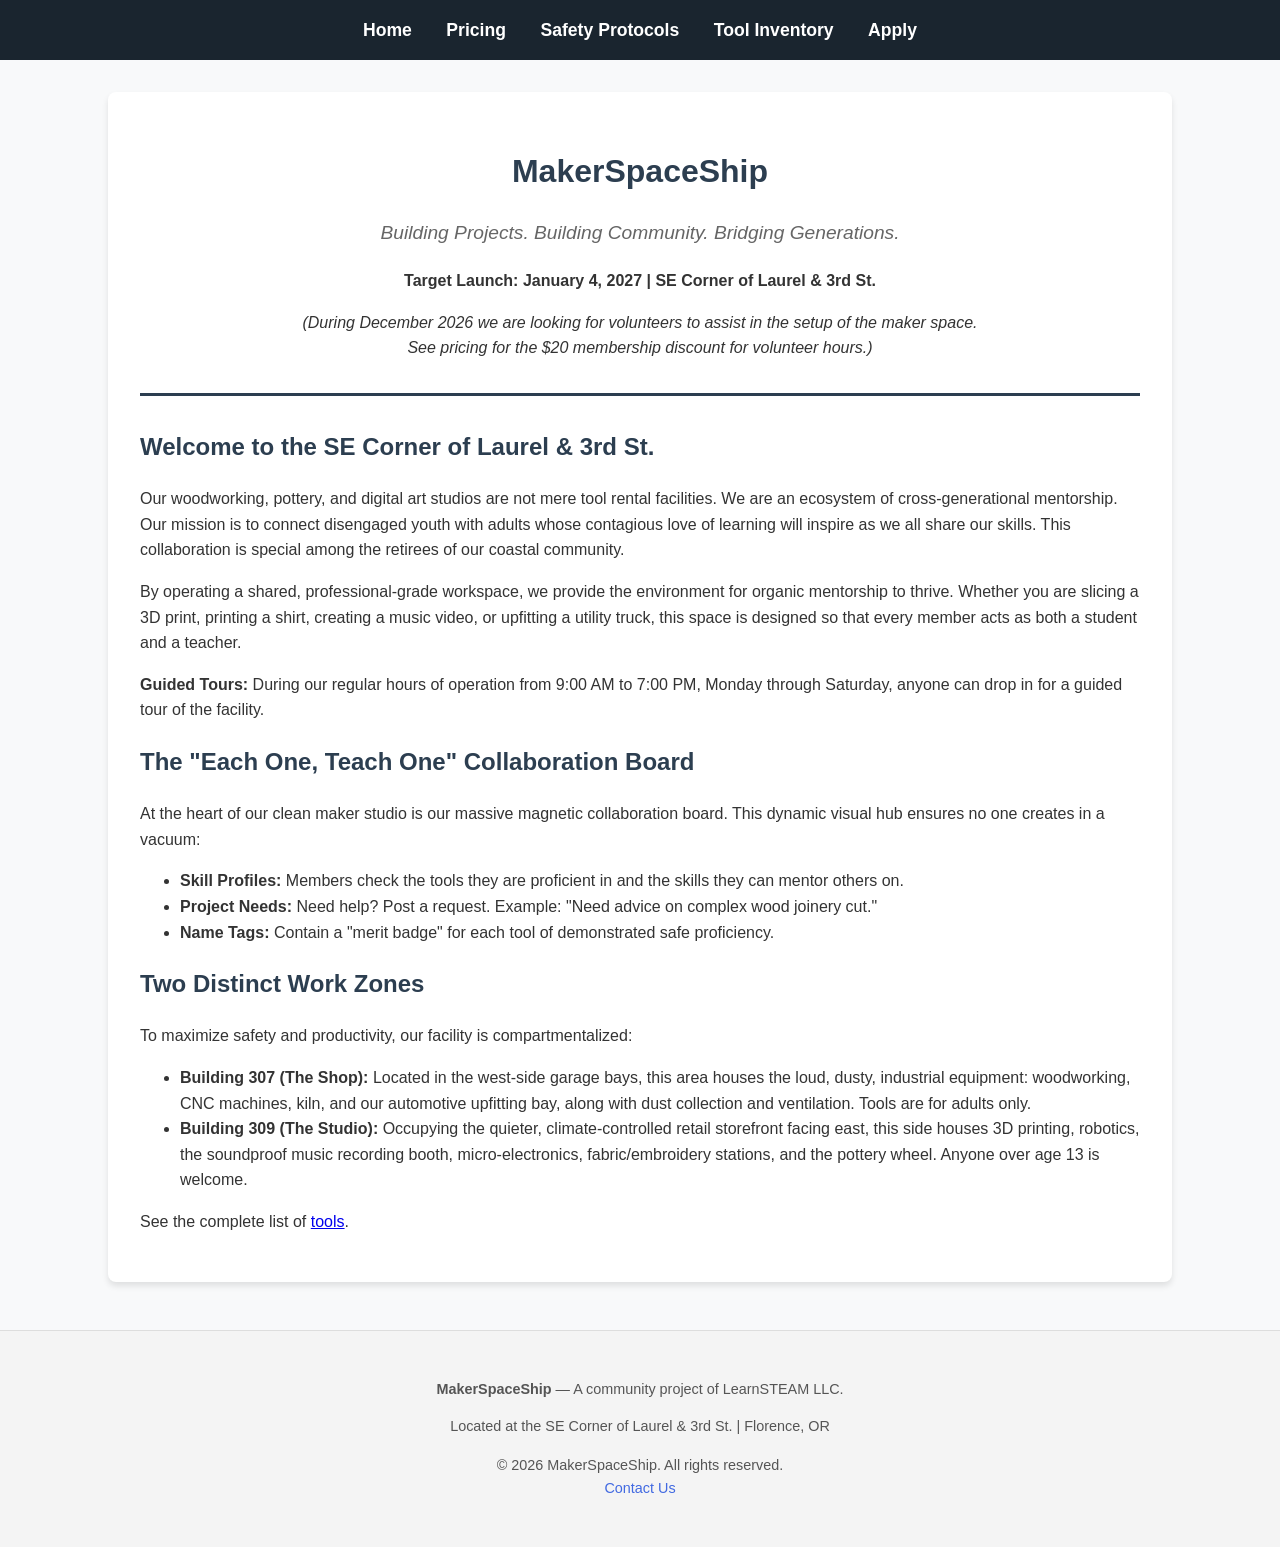
<file: index.htm>
<!DOCTYPE html>
<html lang="en">
<head>
  <meta charset="UTF-8">
  <title>MakerSpaceShip | Florence, OR</title>
  <link rel="stylesheet" href="style.css">
</head>
<body>

  <div class="container">
    <header>
      <h1>MakerSpaceShip</h1>
      <p class="hero-subtitle">Building Projects. Building Community. Bridging Generations.</p>
      <p><strong>Target Launch: January 4, 2027 | SE Corner of Laurel & 3rd St.</strong></p>
      <p><em>(During December 2026 we are looking for volunteers to assist in the setup of the maker space. <br>See pricing for the $20 membership discount for volunteer hours.)</em></p>
    </header>

    <main>
      <h2>Welcome to the SE Corner of Laurel & 3rd St.</h2>
      <p>Our woodworking, pottery, and digital art studios are not mere tool rental facilities. We are an ecosystem of cross-generational mentorship. Our mission is to connect disengaged youth with adults whose contagious love of learning will inspire as we all share our skills. This collaboration is special among the retirees of our coastal community.</p>
      
      <p>By operating a shared, professional-grade workspace, we provide the environment for organic mentorship to thrive. Whether you are slicing a 3D print, printing a shirt, creating a music video, or upfitting a utility truck, this space is designed so that every member acts as both a student and a teacher.</p>

      <p><strong>Guided Tours:</strong> During our regular hours of operation from 9:00 AM to 7:00 PM, Monday through Saturday, anyone can drop in for a guided tour of the facility.</p>

      <h2>The "Each One, Teach One" Collaboration Board</h2>
      <p>At the heart of our clean maker studio is our massive magnetic collaboration board. This dynamic visual hub ensures no one creates in a vacuum:</p>
      <ul>
        <li><strong>Skill Profiles:</strong> Members check the tools they are proficient in and the skills they can mentor others on.</li>
        <li><strong>Project Needs:</strong> Need help? Post a request. Example: "Need advice on complex wood joinery cut."</li>
        <li><strong>Name Tags:</strong> Contain a "merit badge" for each tool of demonstrated safe proficiency.</li>
      </ul>

      <h2>Two Distinct Work Zones</h2>
      <p>To maximize safety and productivity, our facility is compartmentalized:</p>
      <ul>
        <li><strong>Building 307 (The Shop):</strong> Located in the west-side garage bays, this area houses the loud, dusty, industrial equipment: woodworking, CNC machines, kiln, and our automotive upfitting bay, along with dust collection and ventilation. Tools are for adults only.</li>
        <li><strong>Building 309 (The Studio):</strong> Occupying the quieter, climate-controlled retail storefront facing east, this side houses 3D printing, robotics, the soundproof music recording booth, micro-electronics, fabric/embroidery stations, and the pottery wheel. Anyone over age 13 is welcome. </li>
      </ul>
      <p>See the complete list of <a href="tools.htm">tools</a>.</p>
    </main>
  </div>

    </main>
  </div>

  <!-- Link to the dynamic navigation menu -->
  <script src="header.js"></script>
  <!-- Link to the dynamic footer -->
  <script src="footer.js"></script>
</body>
</html>


</body>
</html>
</file>
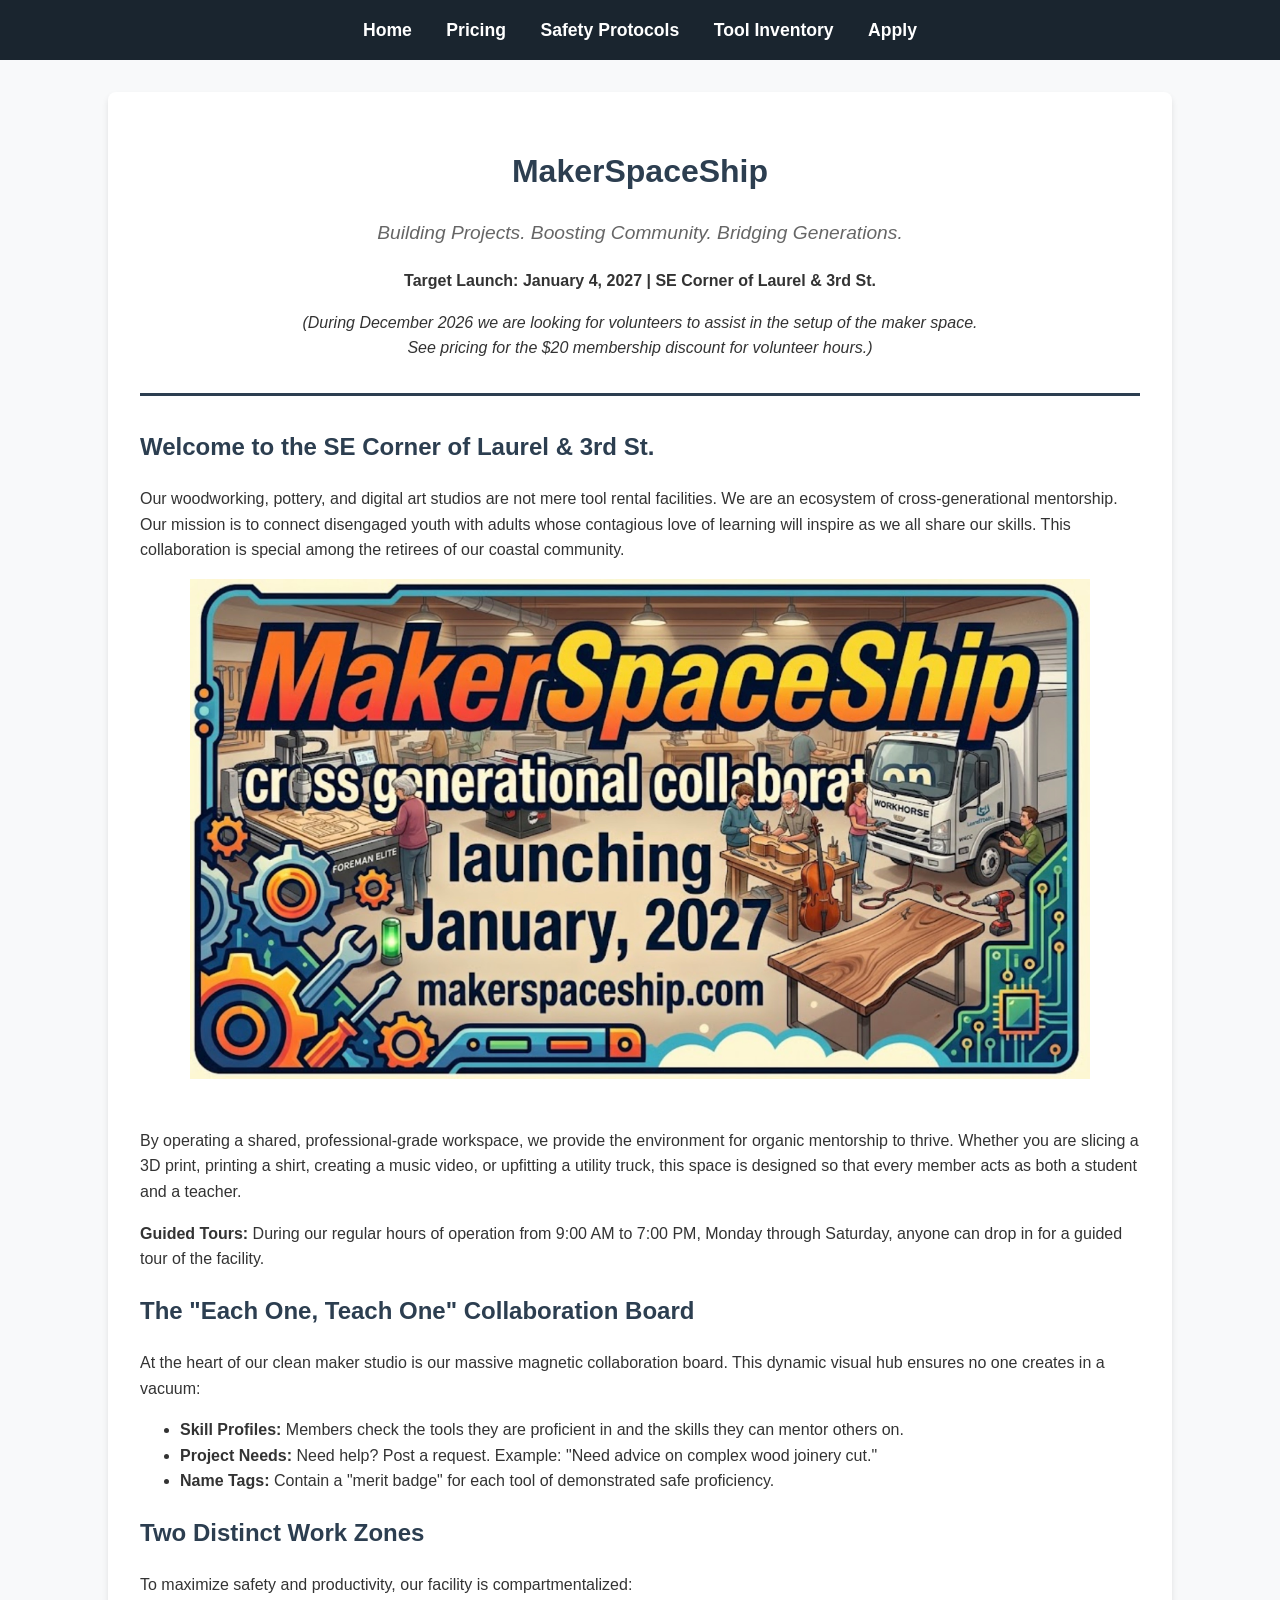
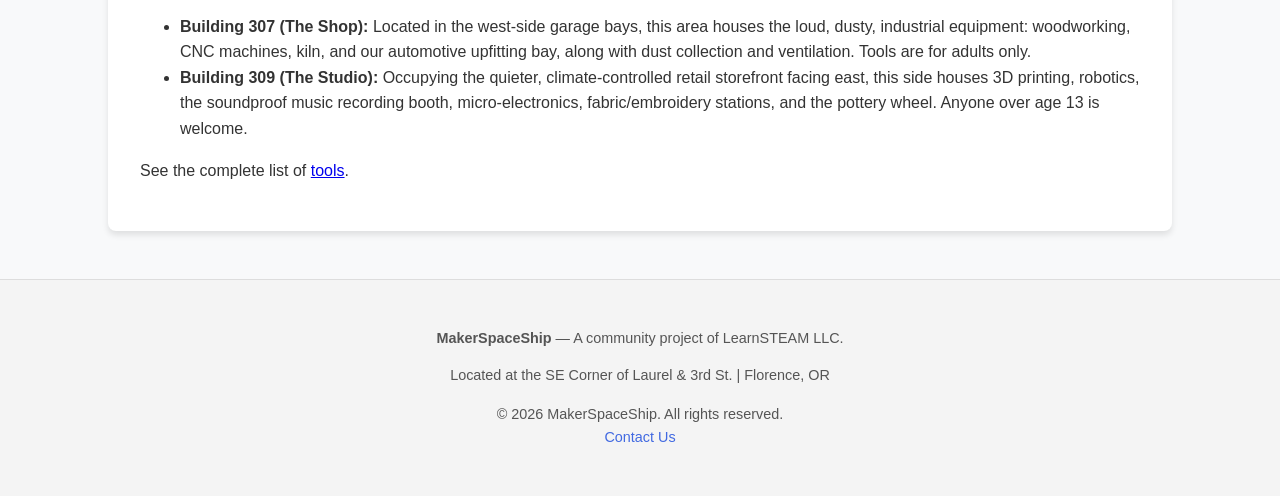
<file: index.html>
<!DOCTYPE html>
<html lang="en">
<head>
  <meta charset="UTF-8">
  <title>MakerSpaceShip | Florence, OR</title>
  <link rel="stylesheet" href="style.css">
</head>
<body>

  <div class="container">
    <header>
      <h1>MakerSpaceShip</h1>
      <p class="hero-subtitle">Building Projects. Boosting Community. Bridging Generations.</p>
      <p><strong>Target Launch: January 4, 2027 | SE Corner of Laurel & 3rd St.</strong></p>
      <p><em>(During December 2026 we are looking for volunteers to assist in the setup of the maker space. <br>See pricing for the $20 membership discount for volunteer hours.)</em></p>
    </header>

    <main>
      <h2>Welcome to the SE Corner of Laurel & 3rd St.</h2>
      <p>Our woodworking, pottery, and digital art studios are not mere tool rental facilities. We are an ecosystem of cross-generational mentorship. Our mission is to connect disengaged youth with adults whose contagious love of learning will inspire as we all share our skills. This collaboration is special among the retirees of our coastal community.</p>
  <center>

    <img src="MSS_banner.jpg" alt="MakerSpaceShip banner" style="width: 100%; max-width: 900px; height: auto;">

</center>

<br>
    
      <p>By operating a shared, professional-grade workspace, we provide the environment for organic mentorship to thrive. Whether you are slicing a 3D print, printing a shirt, creating a music video, or upfitting a utility truck, this space is designed so that every member acts as both a student and a teacher.</p>

      <p><strong>Guided Tours:</strong> During our regular hours of operation from 9:00 AM to 7:00 PM, Monday through Saturday, anyone can drop in for a guided tour of the facility.</p>

      <h2>The "Each One, Teach One" Collaboration Board</h2>
      <p>At the heart of our clean maker studio is our massive magnetic collaboration board. This dynamic visual hub ensures no one creates in a vacuum:</p>
      <ul>
        <li><strong>Skill Profiles:</strong> Members check the tools they are proficient in and the skills they can mentor others on.</li>
        <li><strong>Project Needs:</strong> Need help? Post a request. Example: "Need advice on complex wood joinery cut."</li>
        <li><strong>Name Tags:</strong> Contain a "merit badge" for each tool of demonstrated safe proficiency.</li>
      </ul>

      <h2>Two Distinct Work Zones</h2>
      <p>To maximize safety and productivity, our facility is compartmentalized:</p>
      <ul>
        <li><strong>Building 307 (The Shop):</strong> Located in the west-side garage bays, this area houses the loud, dusty, industrial equipment: woodworking, CNC machines, kiln, and our automotive upfitting bay, along with dust collection and ventilation. Tools are for adults only.</li>
        <li><strong>Building 309 (The Studio):</strong> Occupying the quieter, climate-controlled retail storefront facing east, this side houses 3D printing, robotics, the soundproof music recording booth, micro-electronics, fabric/embroidery stations, and the pottery wheel. Anyone over age 13 is welcome. </li>
      </ul>
      <p>See the complete list of <a href="tools.htm">tools</a>.</p>
    </main>
  </div>

    </main>
  </div>

  <!-- Link to the dynamic navigation menu -->
  <script src="header.js"></script>
  <!-- Link to the dynamic footer -->
  <script src="footer.js"></script>
</body>
</html>


</body>
</html>
</file>
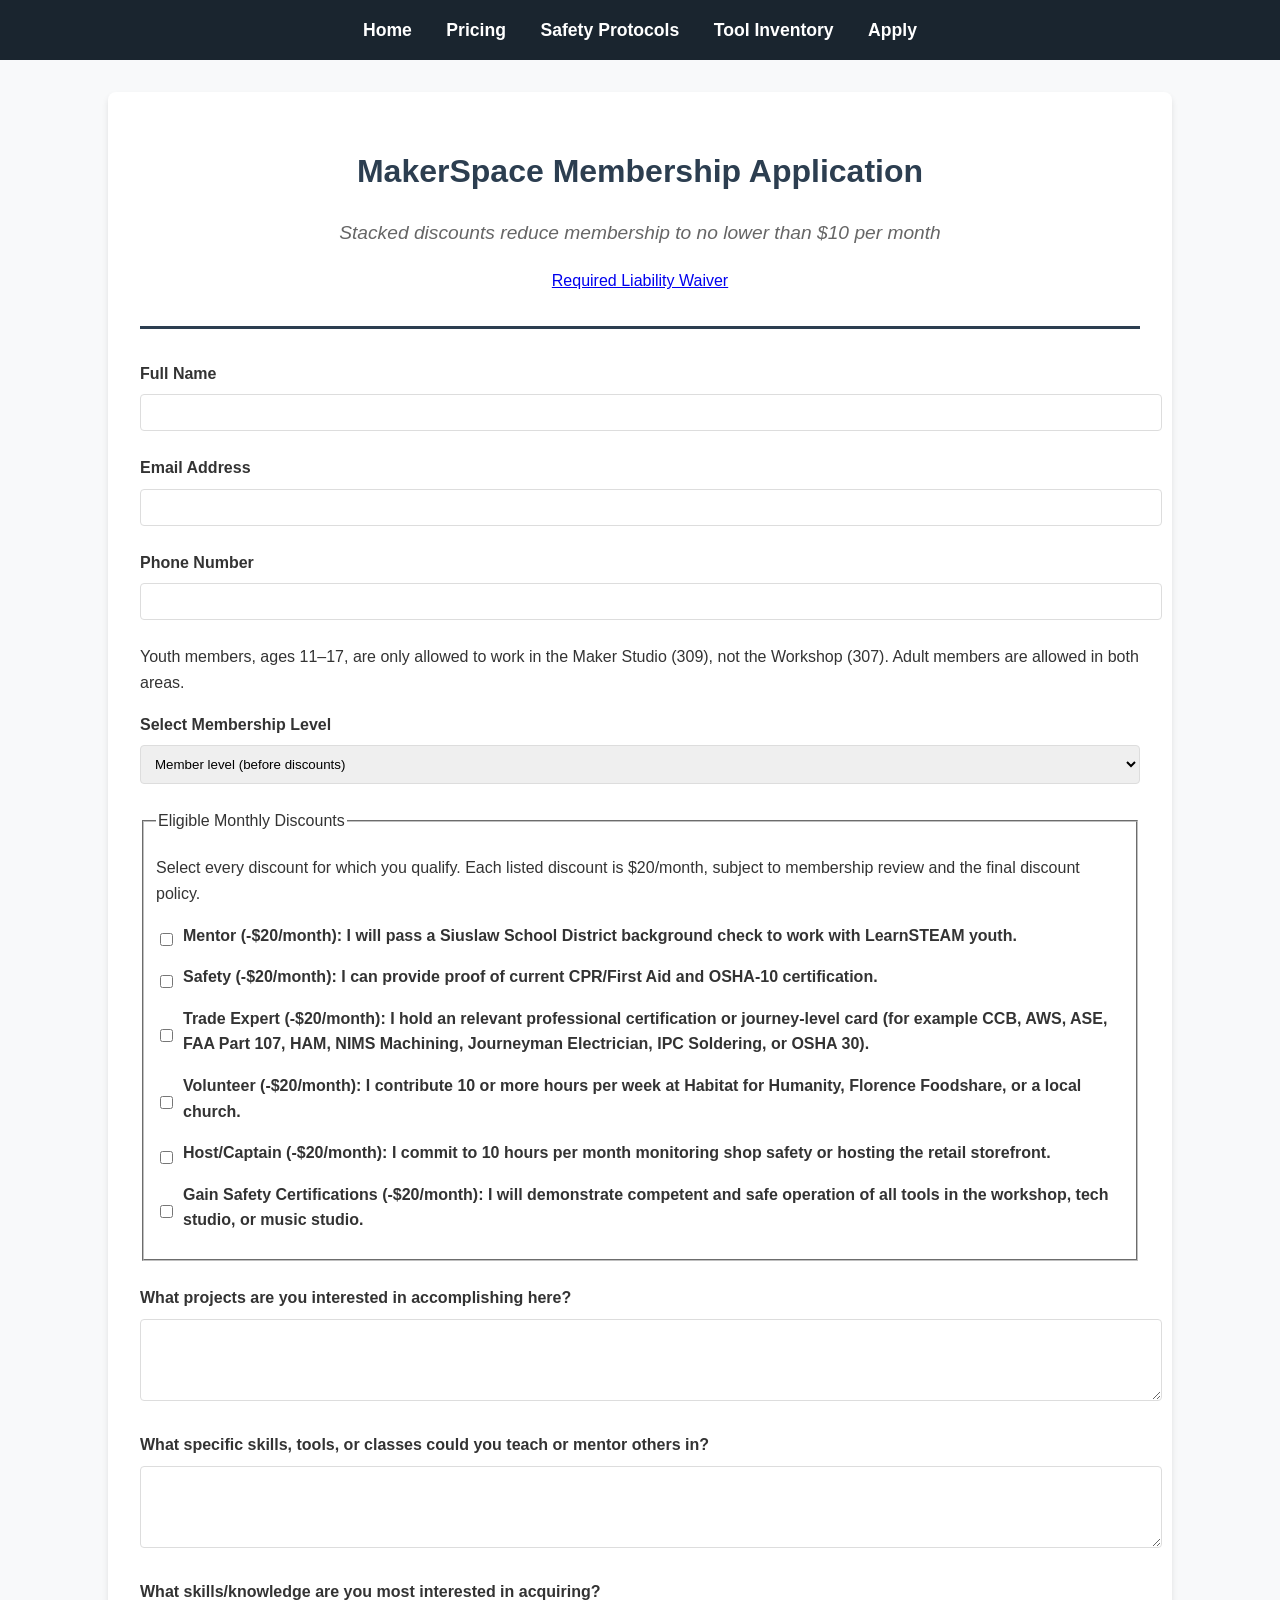
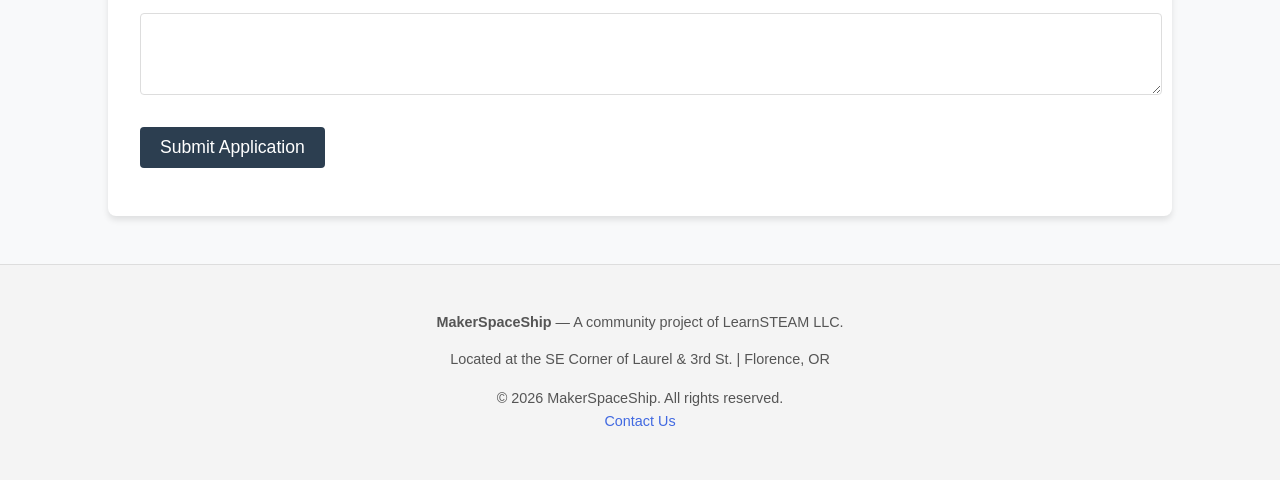
<file: apply.htm>
<!DOCTYPE html>

<html lang="en">

<head>

  <meta charset="UTF-8">

  <meta name="viewport" content="width=device-width, initial-scale=1">

  <title>Membership Application | MakerSpaceShip</title>

  <link rel="stylesheet" href="style.css">

</head>

<body>

  <div class="container">

    <header>

      <h1>MakerSpace Membership Application</h1>

      <p class="hero-subtitle">Stacked discounts reduce membership to no lower than $10 per month</p>

      <p><a href="release.htm">Required Liability Waiver</a></p>

    </header>

    <main>

      <form

        action="https://script.google.com/macros/s/AKfycbylc7V_4DVYnfm1u8jin4ebGziKRVNnl6r5xLF1PxVVOMZ5eK4N_MVkvmIsc1JdwVyV/exec"

        method="POST"

        accept-charset="UTF-8">

        <!-- Spam protection: leave this hidden field blank. -->

        <div class="form-group" aria-hidden="true"

             style="position:absolute;left:-10000px;width:1px;height:1px;overflow:hidden;">

          <label for="website">Leave this field blank</label>

          <input type="text" id="website" name="website"

                 tabindex="-1" autocomplete="off">

        </div>

        <div class="form-group">

          <label for="fullName">Full Name</label>

          <input type="text" id="fullName" name="fullName"

                 autocomplete="name" required>

        </div>

        <div class="form-group">

          <label for="email">Email Address</label>

          <input type="email" id="email" name="email"

                 autocomplete="email" required>

        </div>

        <div class="form-group">

          <label for="phone">Phone Number</label>

          <input type="tel" id="phone" name="phone"

                 autocomplete="tel" required>

        </div>

        <p>

          Youth members, ages 11–17, are only allowed to work in the

          Maker Studio (309), not the Workshop (307).

          Adult members are allowed in both areas.

        </p>

        <div class="form-group">

          <label for="level">Select Membership Level</label>

          <select id="level" name="level" required>

            <option value="">Member level (before discounts)</option>

            <option value="standard">

              Standard Community Maker -- regular managed hours ($90/month)

            </option>

            <option value="trusted">

              Trusted Maker -- 24/7 access ($120/month; requires sponsor endorsement)

            </option>

            <option value="youth">

              Youth -- ages 11–17; rigorous safety tests ($20/month)

            </option>

            <option value="learnsteam">

              LearnSTEAM Alternative School member (free)

            </option>

          </select>

        </div>

        <fieldset class="form-group">

          <legend>Eligible Monthly Discounts</legend>

          <p>

            Select every discount for which you qualify. Each listed

            discount is $20/month, subject to membership review and

            the final discount policy.

          </p>

          <div class="checkbox-group">

            <input type="checkbox" id="discMentor"

                   name="discounts" value="Mentor">

            <label for="discMentor">

              Mentor (-$20/month): I will pass a Siuslaw School District

              background check to work with LearnSTEAM youth.

            </label>

          </div>

          <div class="checkbox-group">

            <input type="checkbox" id="discSafety"

                   name="discounts" value="Safety">

            <label for="discSafety">

              Safety (-$20/month): I can provide proof of current

              CPR/First Aid and OSHA-10 certification.

            </label>

          </div>

          <div class="checkbox-group">

            <input type="checkbox" id="discTrade"

                   name="discounts" value="Trade Expert">

            <label for="discTrade">

              Trade Expert (-$20/month): I hold an relevant professional

              certification or journey-level card

              (for example CCB, AWS, ASE, FAA Part 107, HAM, NIMS Machining,

              Journeyman Electrician, IPC Soldering, or OSHA 30).

            </label>

          </div>

          <div class="checkbox-group">

            <input type="checkbox" id="discVolunteer"

                   name="discounts" value="Volunteer">

            <label for="discVolunteer">

              Volunteer (-$20/month): I contribute 10 or more hours per

              week at Habitat for Humanity, Florence Foodshare,

              or a local church.

            </label>

          </div>

          <div class="checkbox-group">

            <input type="checkbox" id="discHost"

                   name="discounts" value="Host/Captain">

            <label for="discHost">

              Host/Captain (-$20/month): I commit to 10 hours per month

              monitoring shop safety or hosting the retail storefront.

            </label>

          </div>

          <div class="checkbox-group">

            <input type="checkbox" id="discSafetySkills"

                   name="discounts" value="Gain Safety Certifications">

            <label for="discSafetySkills">

              Gain Safety Certifications (-$20/month): I will demonstrate

              competent and safe operation of all tools in the workshop,

              tech studio, or music studio.

            </label>

          </div>

        </fieldset>

        <div class="form-group">

          <label for="goals">

            What projects are you interested in accomplishing here?

          </label>

          <textarea id="goals" name="goals" rows="4" required></textarea>

        </div>

        <div class="form-group">

          <label for="teach">

            What specific skills, tools, or classes could you teach

            or mentor others in?

          </label>

          <textarea id="teach" name="teach" rows="4" required></textarea>

        </div>

        <div class="form-group">

          <label for="learn">

            What skills/knowledge are you most interested in acquiring?

          </label>

          <textarea id="learn" name="learn" rows="4" required></textarea>

        </div>

        <p>

          <button type="submit">Submit Application</button>

        </p>

      </form>

    </main>

  </div>

  <script src="header.js"></script>

  <script src="footer.js"></script>

</body>

</html>
</file>
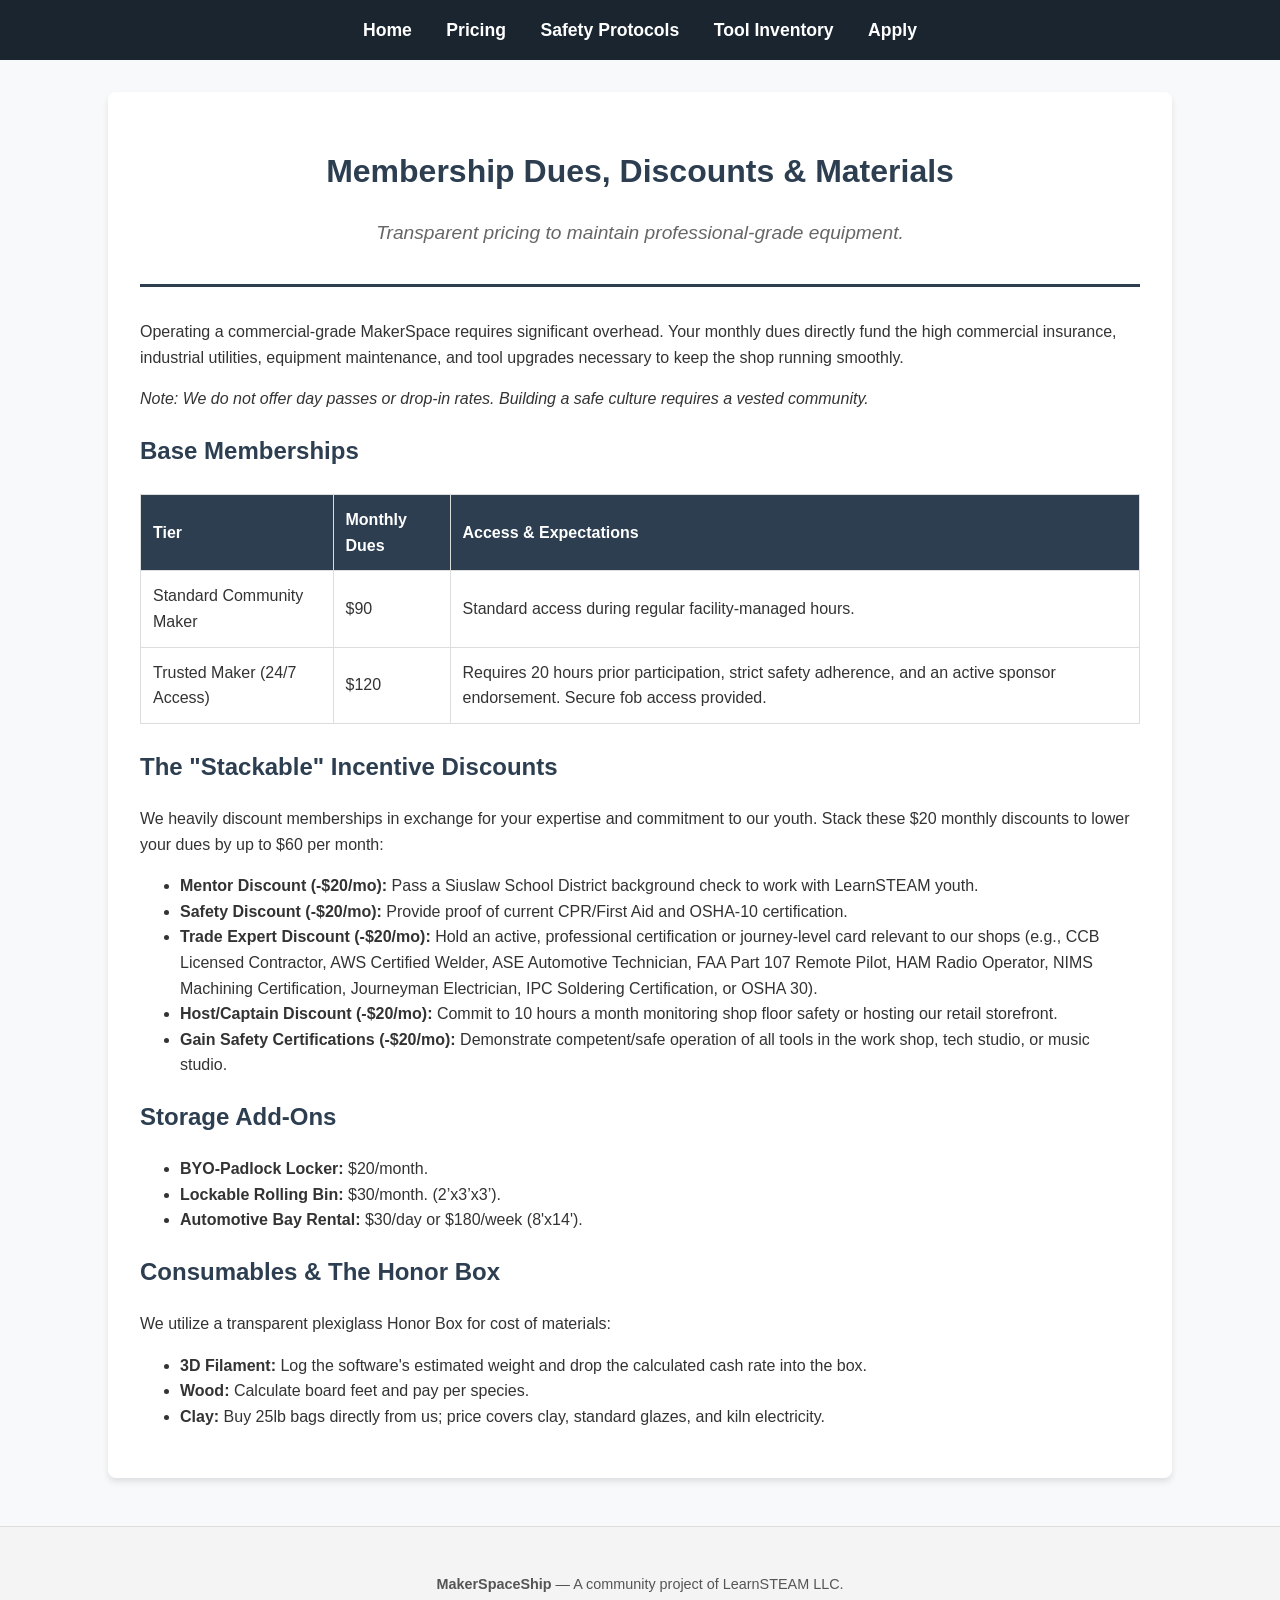
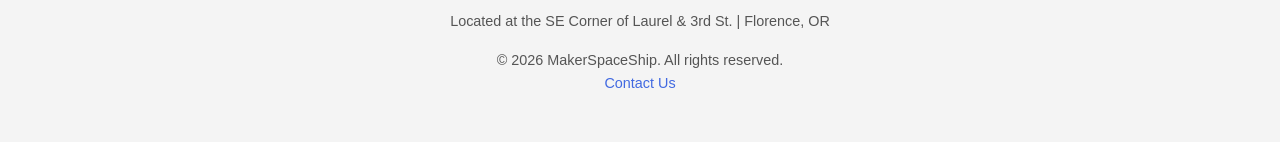
<file: prices.htm>
<!DOCTYPE html>
<html lang="en">
<head>
  <meta charset="UTF-8">
  <title>Pricing & Memberships | MakerSpaceShip</title>
  <link rel="stylesheet" href="style.css">
</head>
<body>

  <div class="container">
    <header>
      <h1>Membership Dues, Discounts & Materials</h1>
      <p class="hero-subtitle">Transparent pricing to maintain professional-grade equipment.</p>
    </header>

    <main>
      <p>Operating a commercial-grade MakerSpace requires significant overhead. Your monthly dues directly fund the high commercial insurance, industrial utilities, equipment maintenance, and tool upgrades necessary to keep the shop running smoothly.</p>
      <p><em>Note: We do not offer day passes or drop-in rates. Building a safe culture requires a vested community.</em></p>

      <h2>Base Memberships</h2>
      <table>
        <tr>
          <th>Tier</th>
          <th>Monthly Dues</th>
          <th>Access & Expectations</th>
        </tr>
        <tr>
          <td>Standard Community Maker</td>
          <td>$90</td>
          <td>Standard access during regular facility-managed hours.</td>
        </tr>
        <tr>
          <td>Trusted Maker (24/7 Access)</td>
          <td>$120</td>
          <td>Requires 20 hours prior participation, strict safety adherence, and an active sponsor endorsement. Secure fob access provided.</td>
        </tr>
      </table>

      <h2>The "Stackable" Incentive Discounts</h2>
      <p>We heavily discount memberships in exchange for your expertise and commitment to our youth. Stack these $20 monthly discounts to lower your dues by up to $60 per month:</p>
      <ul>
        <li><strong>Mentor Discount (-$20/mo):</strong> Pass a Siuslaw School District background check to work with LearnSTEAM youth.</li>
        <li><strong>Safety Discount (-$20/mo):</strong> Provide proof of current CPR/First Aid and OSHA-10 certification.</li>
<li><strong>Trade Expert Discount (-$20/mo):</strong> Hold an active, professional certification or journey-level card relevant to our shops (e.g., CCB Licensed Contractor, AWS Certified Welder, ASE Automotive Technician, FAA Part 107 Remote Pilot, HAM Radio Operator, NIMS Machining Certification, Journeyman Electrician, IPC Soldering Certification, or OSHA 30).</li>

        <li><strong>Host/Captain Discount (-$20/mo):</strong> Commit to 10 hours a month monitoring shop floor safety or hosting our retail storefront.</li>

 <li><strong>Gain Safety Certifications (-$20/mo):</strong> Demonstrate competent/safe operation of all tools in the work shop, tech studio, or music studio. </li>

      </ul>

      <h2>Storage Add-Ons</h2>
      <ul>
        <li><strong>BYO-Padlock Locker:</strong> $20/month.</li>
        <li><strong>Lockable Rolling Bin:</strong> $30/month. (2’x3’x3’).</li>
        <li><strong>Automotive Bay Rental:</strong> $30/day or $180/week (8'x14').</li>
      </ul>

      <h2>Consumables & The Honor Box</h2>
      <p>We utilize a transparent plexiglass Honor Box for cost of materials:</p>
      <ul>
        <li><strong>3D Filament:</strong> Log the software's estimated weight and drop the calculated cash rate into the box.</li>
  <li><strong>Wood:</strong> Calculate board feet and pay per species.</li>
        <li><strong>Clay:</strong> Buy 25lb bags directly from us; price covers clay, standard glazes, and kiln electricity.</li>
      </ul>
    </main>
  </div>
    </main>
  </div>

  <!-- Link to the dynamic navigation menu -->
  <script src="header.js"></script>
  <!-- Link to the dynamic footer -->
  <script src="footer.js"></script>
</body>
</html>
</file>
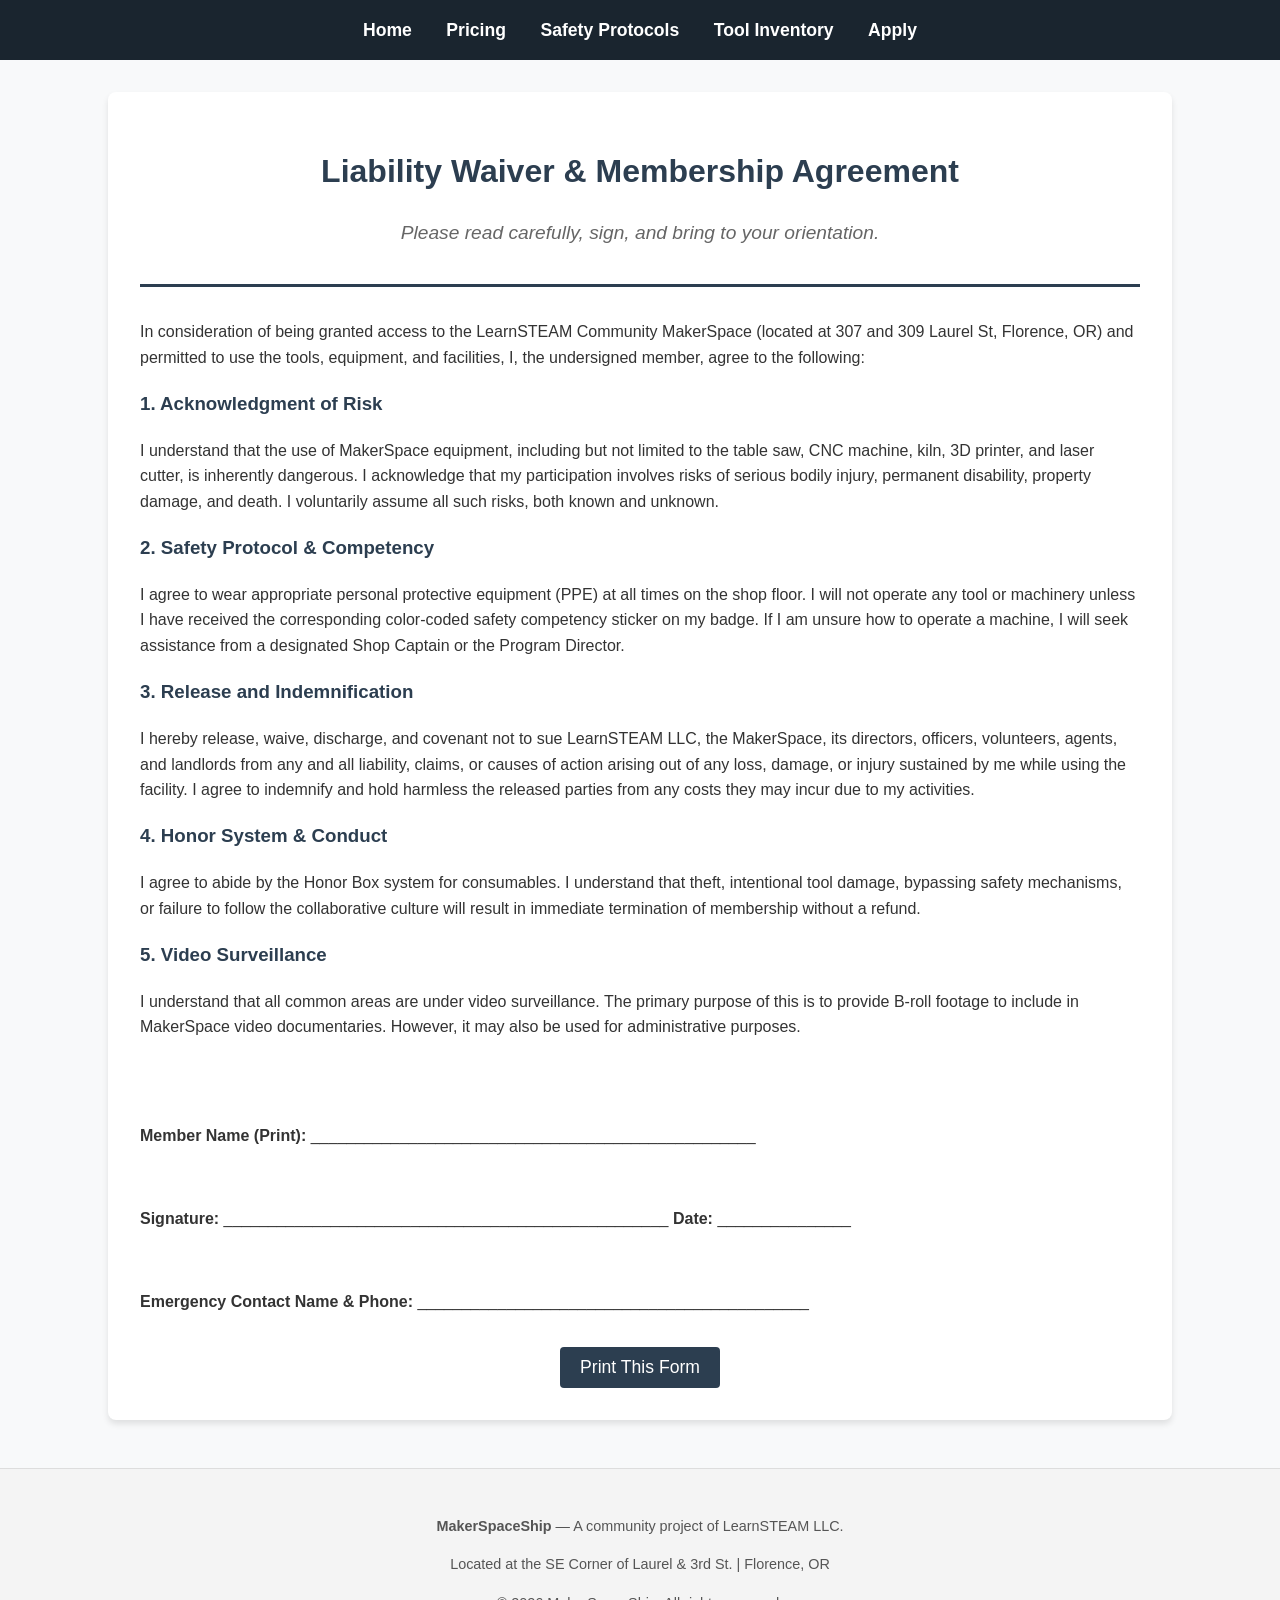
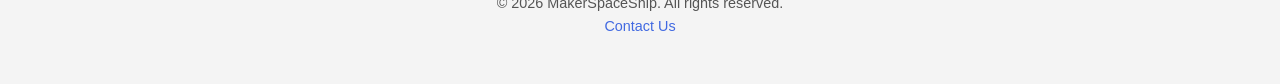
<file: release.htm>
<!DOCTYPE html>
<html lang="en">
<head>
  <meta charset="UTF-8">
  <title>Liability Waiver | MakerSpaceShip</title>
  <link rel="stylesheet" href="style.css">
</head>
<body>

  <div class="container">
    <header>
      <h1>Liability Waiver & Membership Agreement</h1>
      <p class="hero-subtitle">Please read carefully, sign, and bring to your orientation.</p>
    </header>

    <main>
      <p>In consideration of being granted access to the LearnSTEAM Community MakerSpace (located at 307 and 309 Laurel St, Florence, OR) and permitted to use the tools, equipment, and facilities, I, the undersigned member, agree to the following:</p>

      <h3>1. Acknowledgment of Risk</h3>
      <p>I understand that the use of MakerSpace equipment, including but not limited to the table saw, CNC machine, kiln, 3D printer, and laser cutter, is inherently dangerous. I acknowledge that my participation involves risks of serious bodily injury, permanent disability, property damage, and death. I voluntarily assume all such risks, both known and unknown.</p>

      <h3>2. Safety Protocol & Competency</h3>
      <p>I agree to wear appropriate personal protective equipment (PPE) at all times on the shop floor. I will not operate any tool or machinery unless I have received the corresponding color-coded safety competency sticker on my badge. If I am unsure how to operate a machine, I will seek assistance from a designated Shop Captain or the Program Director.</p>

      <h3>3. Release and Indemnification</h3>
      <p>I hereby release, waive, discharge, and covenant not to sue LearnSTEAM LLC, the MakerSpace, its directors, officers, volunteers, agents, and landlords from any and all liability, claims, or causes of action arising out of any loss, damage, or injury sustained by me while using the facility. I agree to indemnify and hold harmless the released parties from any costs they may incur due to my activities.</p>

      <h3>4. Honor System & Conduct</h3>
      <p>I agree to abide by the Honor Box system for consumables. I understand that theft, intentional tool damage, bypassing safety mechanisms, or failure to follow the collaborative culture will result in immediate termination of membership without a refund.</p>

      <h3>5. Video Surveillance</h3>
      <p>I understand that all common areas are under video surveillance. The primary purpose of this is to provide B-roll footage to include in MakerSpace video documentaries. However, it may also be used for administrative purposes.</p>

      <br><br>
      <p><strong>Member Name (Print):</strong> __________________________________________________</p>
      <br>
      <p><strong>Signature:</strong> __________________________________________________ <strong>Date:</strong> _______________</p>
      <br>
      <p><strong>Emergency Contact Name & Phone:</strong> ____________________________________________</p>
    </main>
    <div style="text-align: center; margin-top: 2rem;">
      <button onclick="window.print()">Print This Form</button>
    </div>
  </div>
<!-- Link to the dynamic navigation menu -->
  <script src="header.js"></script>
  <!-- Link to the dynamic footer -->
  <script src="footer.js"></script>

</body>
</html>
</file>
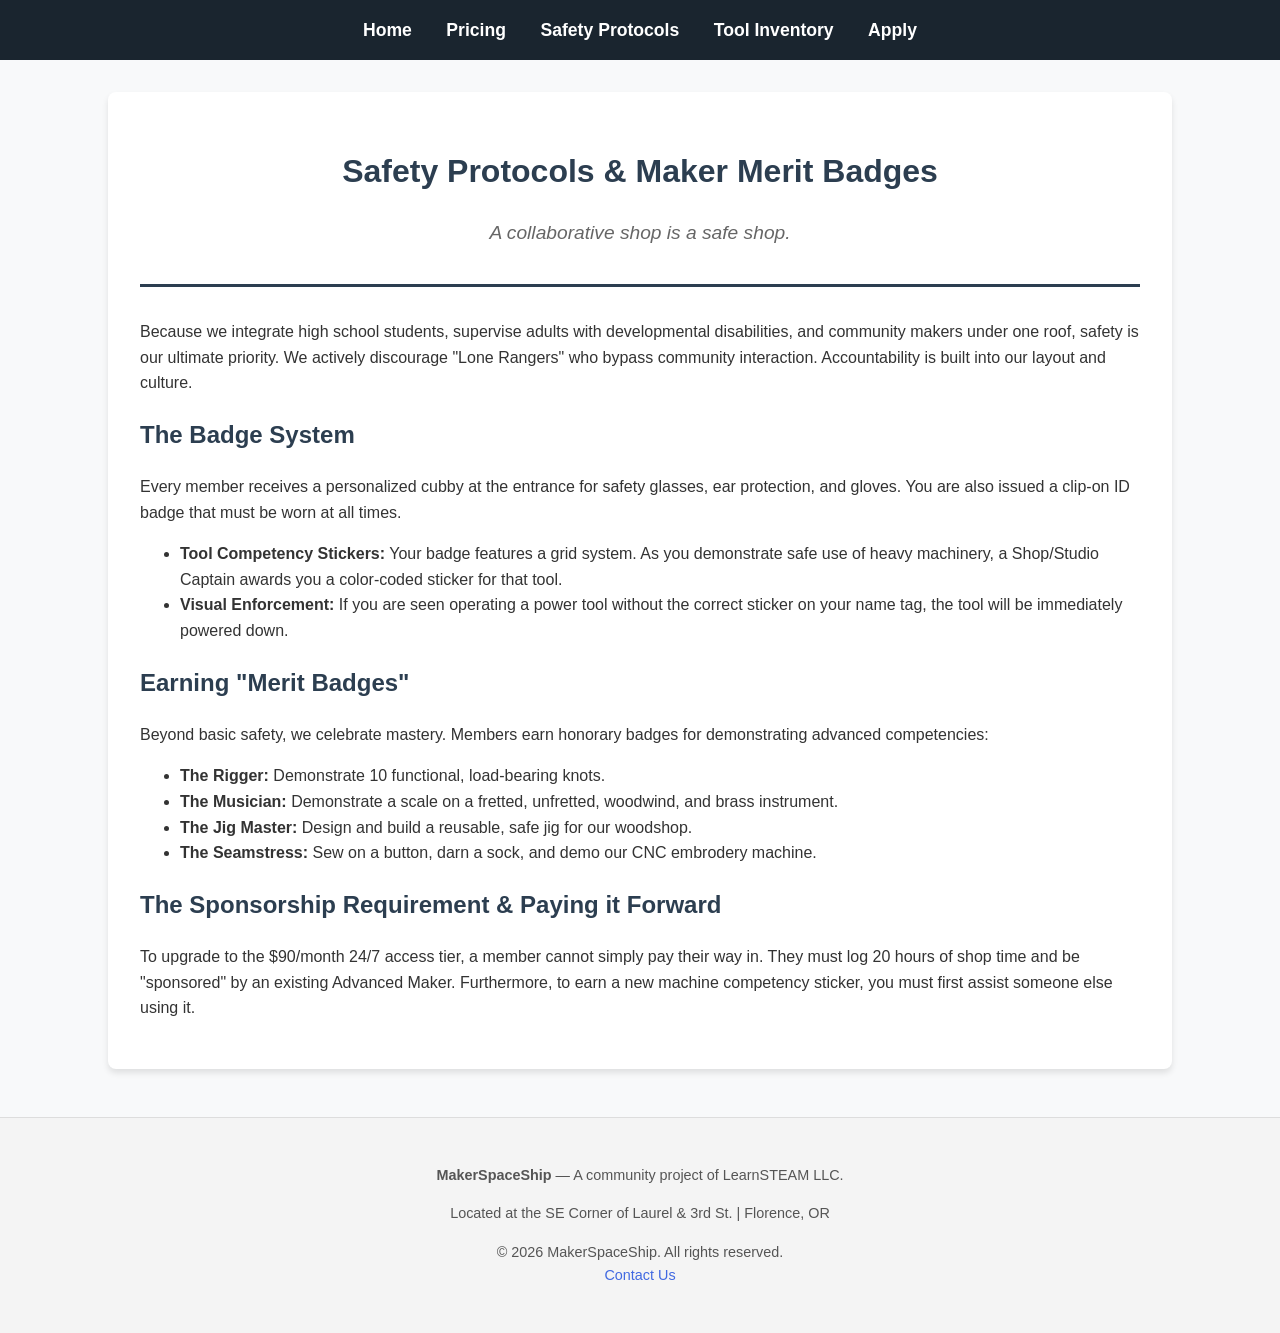
<file: safety.htm>
<!DOCTYPE html>
<html lang="en">
<head>
  <meta charset="UTF-8">
  <title>Safety & Badges | MakerSpaceShip</title>
  <link rel="stylesheet" href="style.css">
</head>
<body>

  <div class="container">
    <header>
      <h1>Safety Protocols & Maker Merit Badges</h1>
      <p class="hero-subtitle">A collaborative shop is a safe shop.</p>
    </header>

    <main>
      <p>Because we integrate high school students, supervise adults with developmental disabilities, and community makers under one roof, safety is our ultimate priority. We actively discourage "Lone Rangers" who bypass community interaction. Accountability is built into our layout and culture.</p>

      <h2>The Badge System</h2>
      <p>Every member receives a personalized cubby at the entrance for safety glasses, ear protection, and gloves. You are also issued a clip-on ID badge that must be worn at all times.</p>
      <ul>
        <li><strong>Tool Competency Stickers:</strong> Your badge features a grid system. As you demonstrate safe use of heavy machinery, a Shop/Studio Captain awards you a color-coded sticker for that tool.</li>
        <li><strong>Visual Enforcement:</strong> If you are seen operating a power tool without the correct sticker on your name tag, the tool will be immediately powered down.</li>
      </ul>

      <h2>Earning "Merit Badges"</h2>
      <p>Beyond basic safety, we celebrate mastery. Members earn honorary badges for demonstrating advanced competencies:</p>
      <ul>
        <li><strong>The Rigger:</strong> Demonstrate 10 functional, load-bearing knots.</li>
        <li><strong>The Musician:</strong> Demonstrate a scale on a fretted, unfretted, woodwind, and brass instrument.</li>
        <li><strong>The Jig Master:</strong> Design and build a reusable, safe jig for our woodshop.</li>
<li><strong>The Seamstress:</strong> Sew on a button, darn a sock, and demo our CNC embrodery machine.
      </ul>

      <h2>The Sponsorship Requirement & Paying it Forward</h2>
      <p>To upgrade to the $90/month 24/7 access tier, a member cannot simply pay their way in. They must log 20 hours of shop time and be "sponsored" by an existing Advanced Maker. Furthermore, to earn a new machine competency sticker, you must first assist someone else using it.</p>
    </main>
  </div>

<!-- Link to the dynamic navigation menu -->
  <script src="header.js"></script>
  <!-- Link to the dynamic footer -->
  <script src="footer.js"></script>
</body>
</html>
</file>
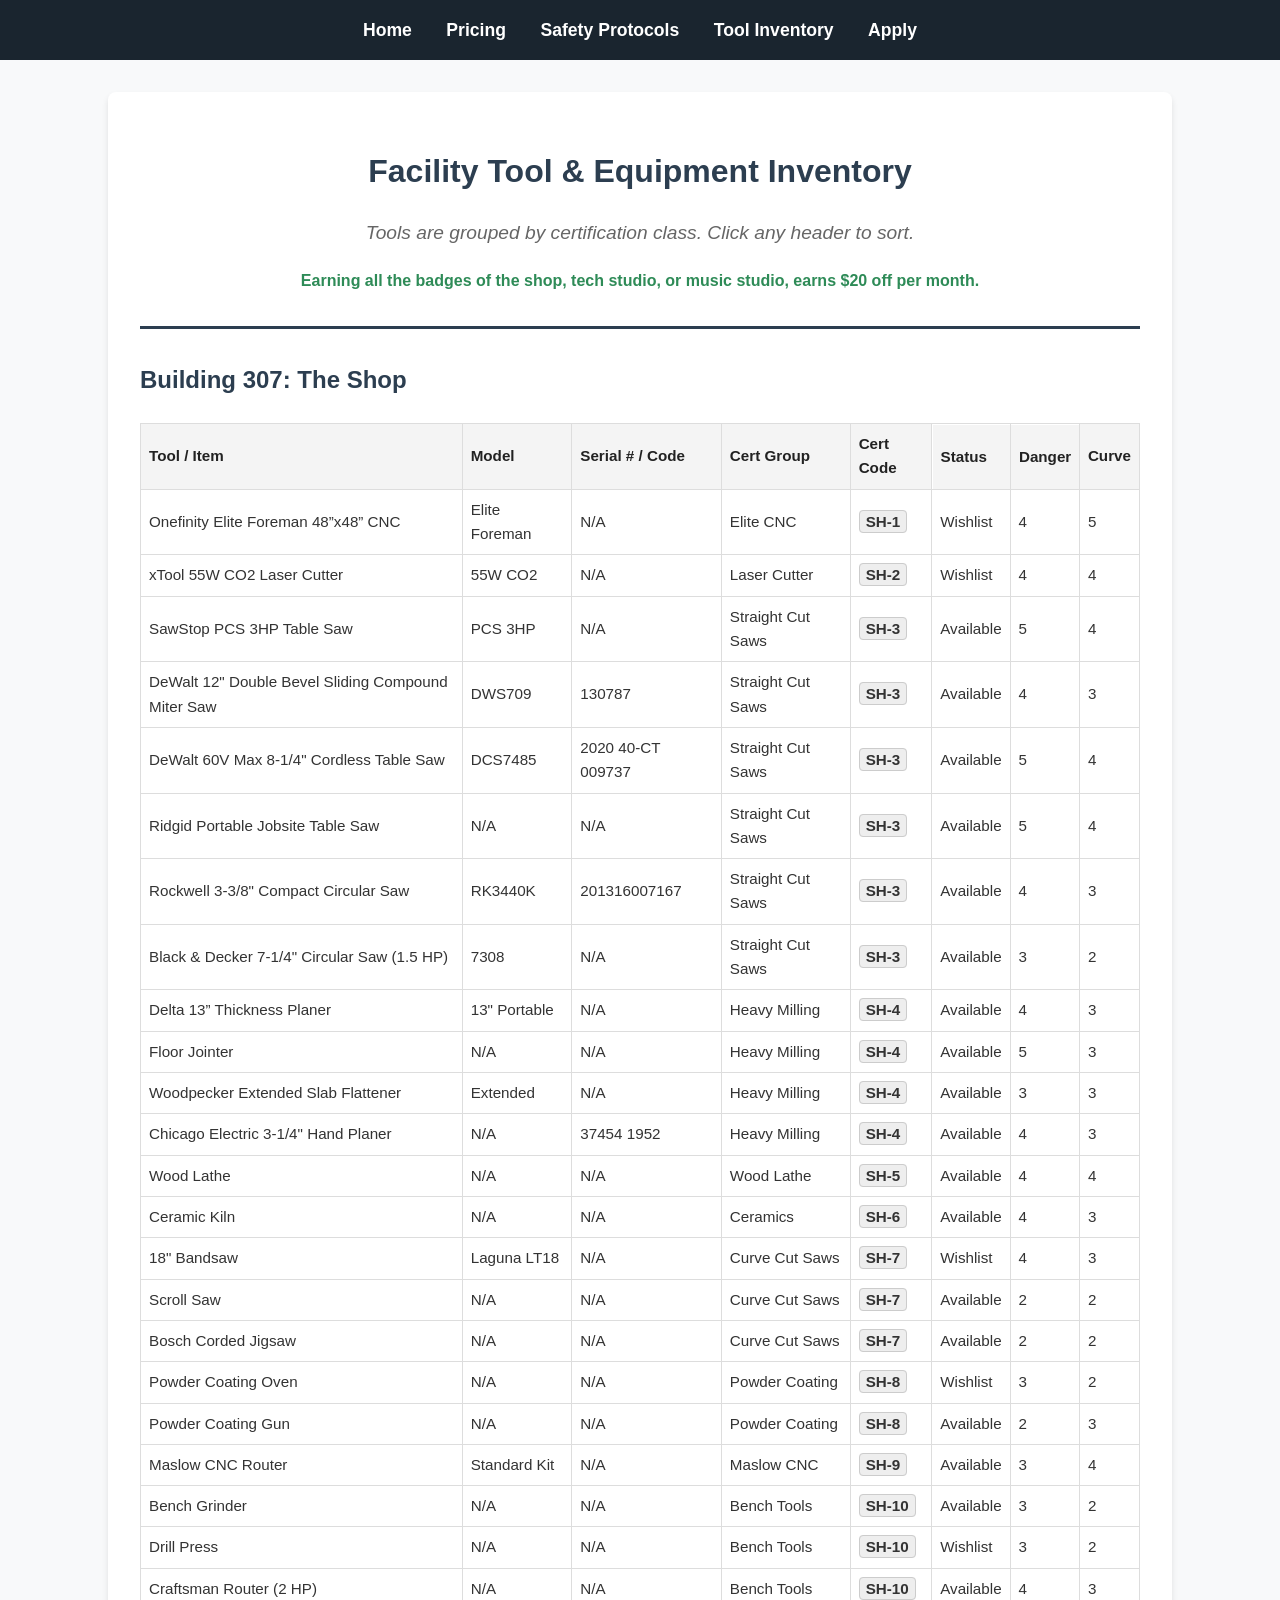
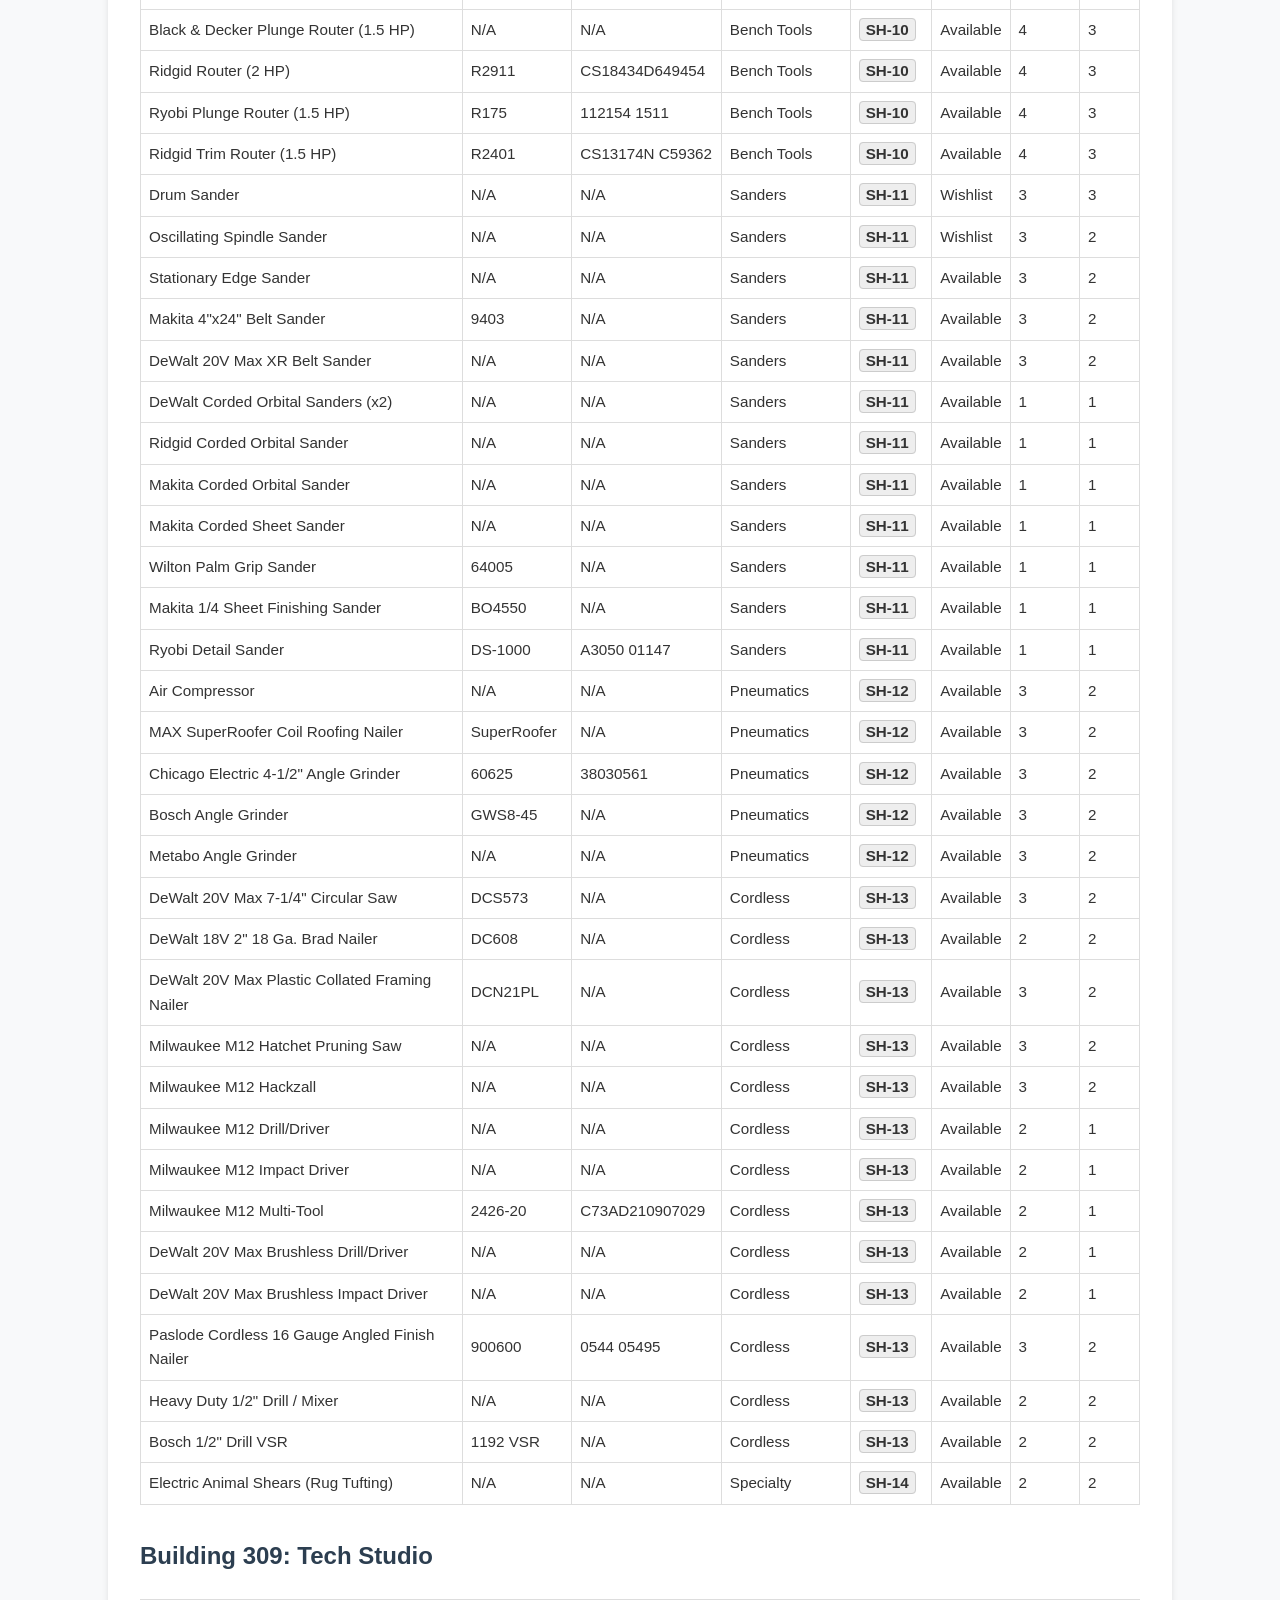
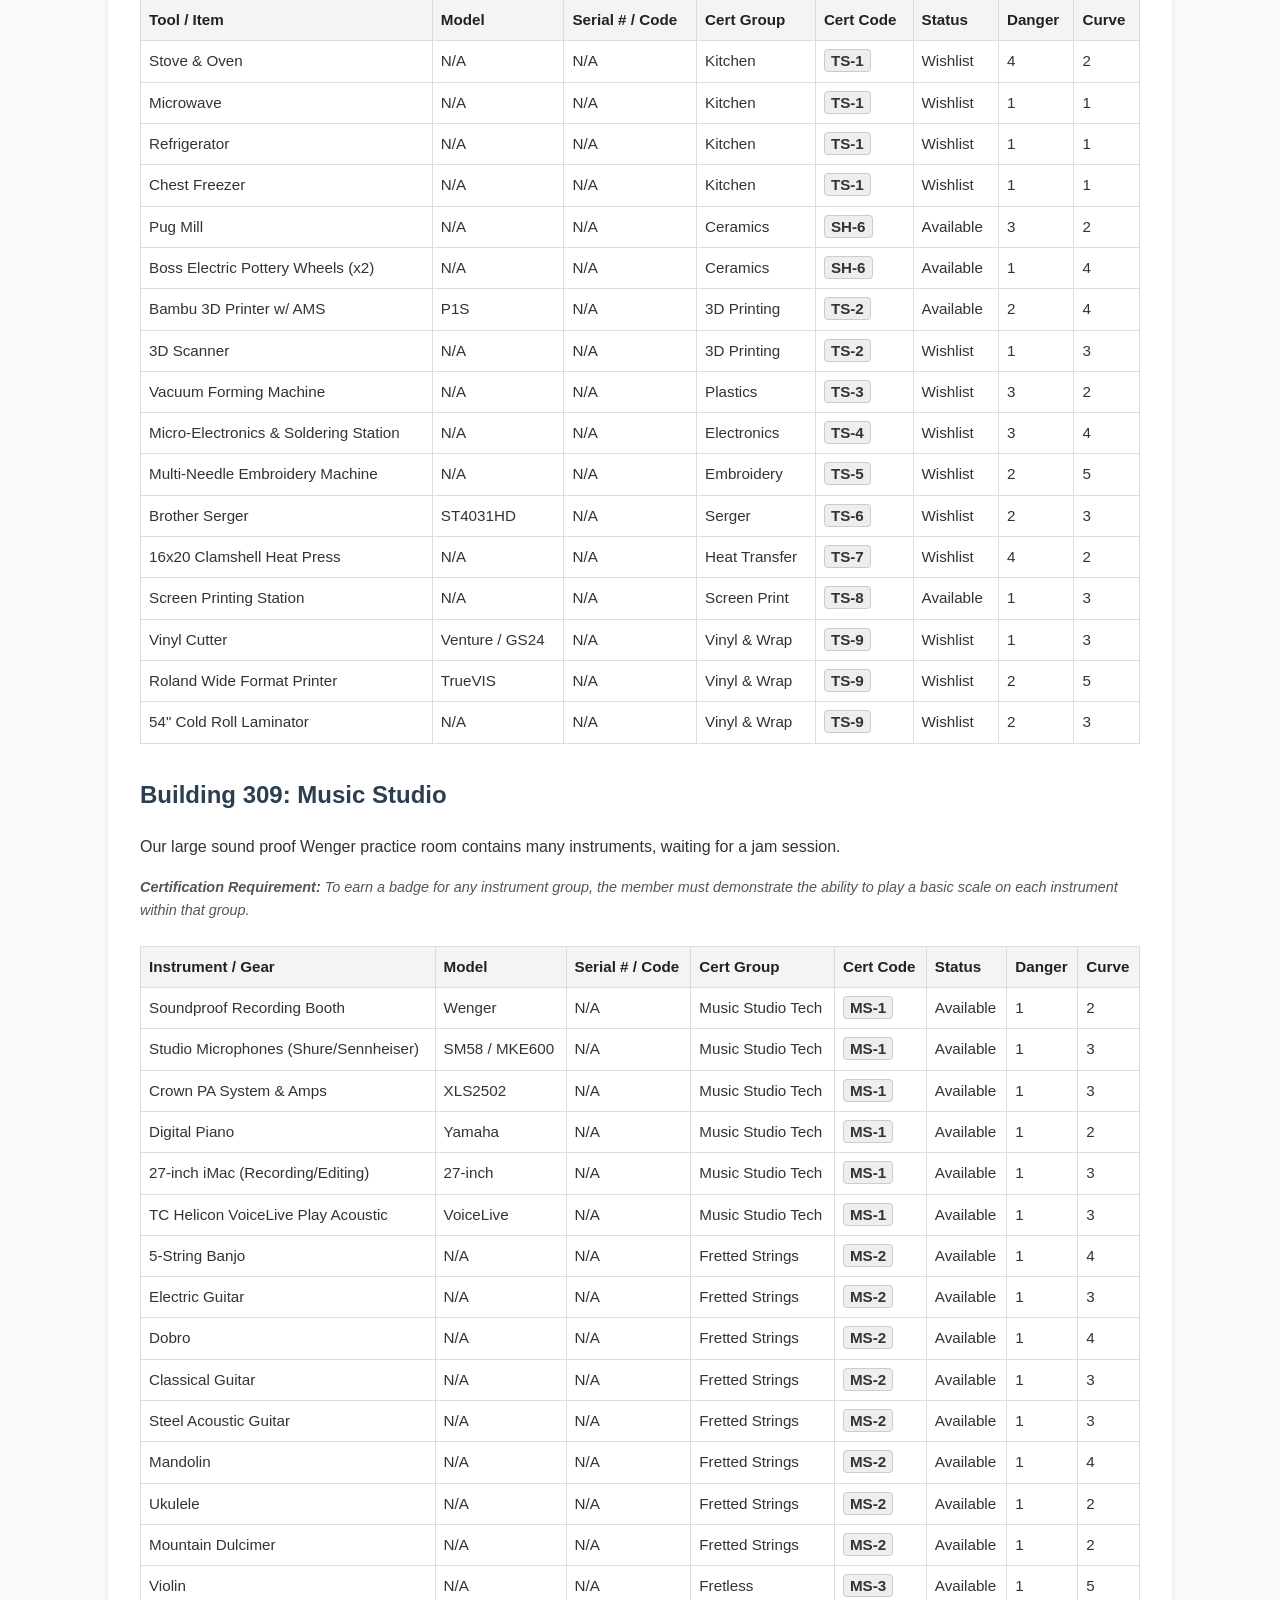
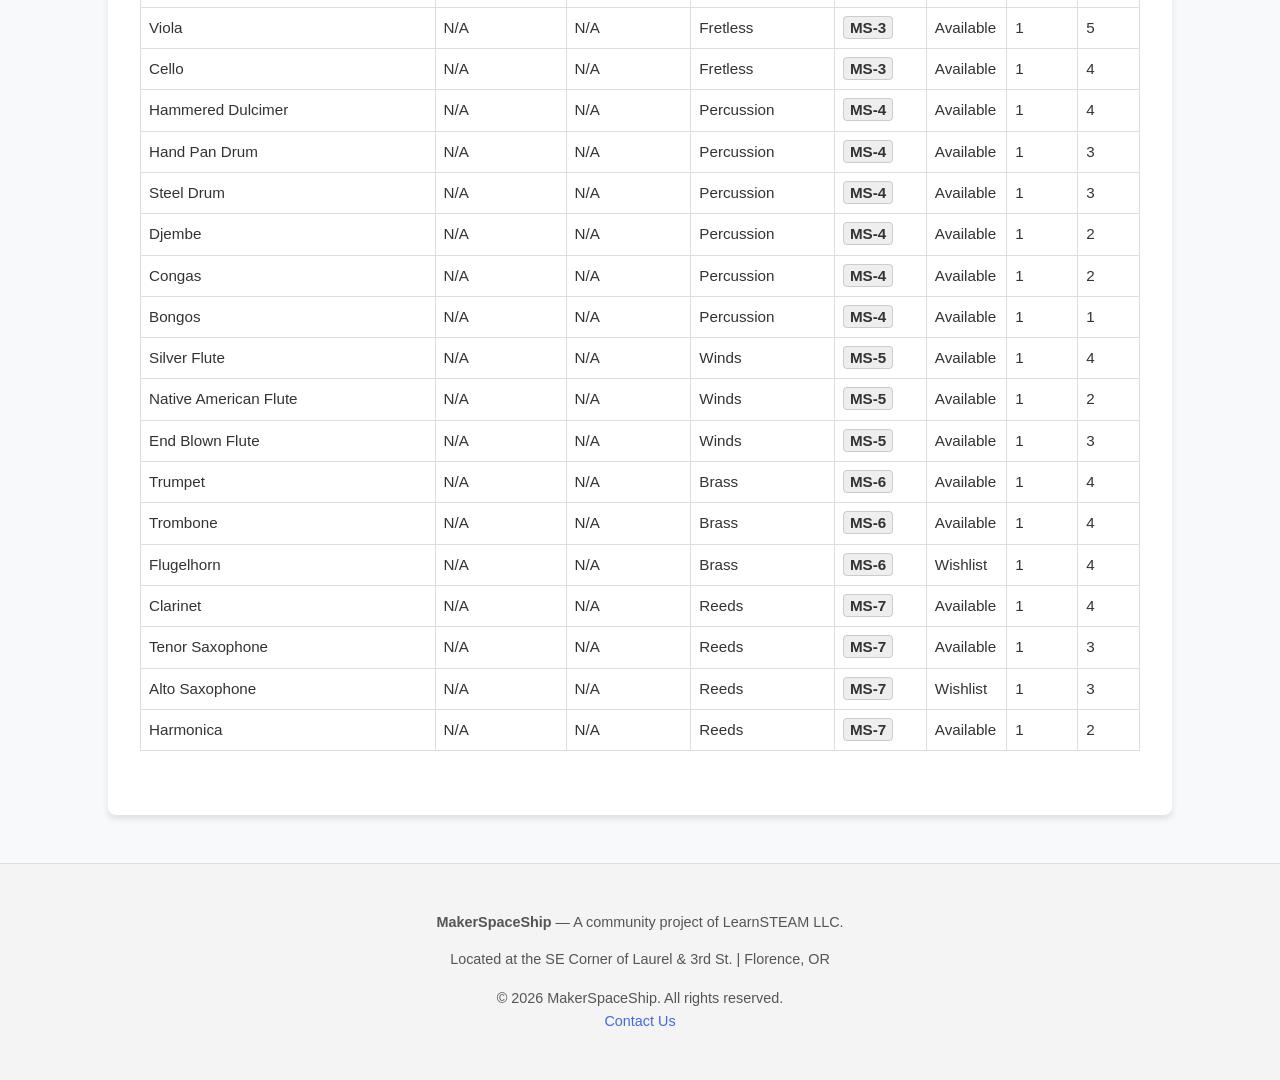
<file: tools.htm>
<!DOCTYPE html>
<html lang="en">
<head>
  <meta charset="UTF-8">
  <title>Tool Inventory | MakerSpaceShip</title>
  <link rel="stylesheet" href="style.css">
  <style>
    table { width: 100%; border-collapse: collapse; margin-bottom: 2rem; font-size: 0.95em; }
    th, td { border: 1px solid #ddd; padding: 8px; text-align: left; }
    th { background-color: #f4f4f4; color: #222; cursor: pointer; user-select: none; position: sticky; top: 0; }
    th:hover { background-color: #e0e0e0; }
    .cert-code { font-weight: bold; padding: 2px 6px; background: #eee; border: 1px solid #ccc; border-radius: 4px; }
    .note { font-size: 0.9em; color: #555; font-style: italic; margin-bottom: 1rem; }
    .incentive { color: #2e8b57; font-weight: bold; margin-top: 0.5rem; }
  </style>
</head>
<body>


  <div class="container">
    <header>
      <h1>Facility Tool & Equipment Inventory</h1>
      <p class="hero-subtitle">Tools are grouped by certification class. Click any header to sort.</p>
      <p class="incentive">Earning all the badges of the shop, tech studio, or music studio, earns $20 off per month.</p>
    </header>

    <main>
      <h2>Building 307: The Shop</h2>
      <table>
        <thead>
          <tr>
            <th>Tool / Item</th>
            <th>Model</th>
            <th>Serial # / Code</th>
            <th>Cert Group</th>
            <th>Cert Code</th>
            <th>Status</th>
            <th>Danger</th>
            <th>Curve</th>
          </tr>
        </thead>
        <tbody>
          <!-- CNC & Lasers -->
          <tr><td>Onefinity Elite Foreman 48”x48” CNC</td><td>Elite Foreman</td><td>N/A</td><td>Elite CNC</td><td><span class="cert-code">SH-1</span></td><td>Wishlist</td><td>4</td><td>5</td></tr>
          <tr><td>xTool 55W CO2 Laser Cutter</td><td>55W CO2</td><td>N/A</td><td>Laser Cutter</td><td><span class="cert-code">SH-2</span></td><td>Wishlist</td><td>4</td><td>4</td></tr>
          
          <!-- Straight Cut Saws -->
          <tr><td>SawStop PCS 3HP Table Saw</td><td>PCS 3HP</td><td>N/A</td><td>Straight Cut Saws</td><td><span class="cert-code">SH-3</span></td><td>Available</td><td>5</td><td>4</td></tr>
          <tr><td>DeWalt 12" Double Bevel Sliding Compound Miter Saw</td><td>DWS709</td><td>130787</td><td>Straight Cut Saws</td><td><span class="cert-code">SH-3</span></td><td>Available</td><td>4</td><td>3</td></tr>
          <tr><td>DeWalt 60V Max 8-1/4" Cordless Table Saw</td><td>DCS7485</td><td>2020 40-CT 009737</td><td>Straight Cut Saws</td><td><span class="cert-code">SH-3</span></td><td>Available</td><td>5</td><td>4</td></tr>
          <tr><td>Ridgid Portable Jobsite Table Saw</td><td>N/A</td><td>N/A</td><td>Straight Cut Saws</td><td><span class="cert-code">SH-3</span></td><td>Available</td><td>5</td><td>4</td></tr>
          <tr><td>Rockwell 3-3/8" Compact Circular Saw</td><td>RK3440K</td><td>201316007167</td><td>Straight Cut Saws</td><td><span class="cert-code">SH-3</span></td><td>Available</td><td>4</td><td>3</td></tr>
          <tr><td>Black & Decker 7-1/4" Circular Saw (1.5 HP)</td><td>7308</td><td>N/A</td><td>Straight Cut Saws</td><td><span class="cert-code">SH-3</span></td><td>Available</td><td>3</td><td>2</td></tr>
          
          <!-- Heavy Milling -->
          <tr><td>Delta 13” Thickness Planer</td><td>13" Portable</td><td>N/A</td><td>Heavy Milling</td><td><span class="cert-code">SH-4</span></td><td>Available</td><td>4</td><td>3</td></tr>
          <tr><td>Floor Jointer</td><td>N/A</td><td>N/A</td><td>Heavy Milling</td><td><span class="cert-code">SH-4</span></td><td>Available</td><td>5</td><td>3</td></tr>
          <tr><td>Woodpecker Extended Slab Flattener</td><td>Extended</td><td>N/A</td><td>Heavy Milling</td><td><span class="cert-code">SH-4</span></td><td>Available</td><td>3</td><td>3</td></tr>
          <tr><td>Chicago Electric 3-1/4" Hand Planer</td><td>N/A</td><td>37454 1952</td><td>Heavy Milling</td><td><span class="cert-code">SH-4</span></td><td>Available</td><td>4</td><td>3</td></tr>
          
          <!-- Singles & Specialty -->
          <tr><td>Wood Lathe</td><td>N/A</td><td>N/A</td><td>Wood Lathe</td><td><span class="cert-code">SH-5</span></td><td>Available</td><td>4</td><td>4</td></tr>
          <tr><td>Ceramic Kiln</td><td>N/A</td><td>N/A</td><td>Ceramics</td><td><span class="cert-code">SH-6</span></td><td>Available</td><td>4</td><td>3</td></tr>
          
          <!-- Curve Cut Saws -->
          <tr><td>18" Bandsaw</td><td>Laguna LT18</td><td>N/A</td><td>Curve Cut Saws</td><td><span class="cert-code">SH-7</span></td><td>Wishlist</td><td>4</td><td>3</td></tr>
          <tr><td>Scroll Saw</td><td>N/A</td><td>N/A</td><td>Curve Cut Saws</td><td><span class="cert-code">SH-7</span></td><td>Available</td><td>2</td><td>2</td></tr>
          <tr><td>Bosch Corded Jigsaw</td><td>N/A</td><td>N/A</td><td>Curve Cut Saws</td><td><span class="cert-code">SH-7</span></td><td>Available</td><td>2</td><td>2</td></tr>
          
          <!-- Powder Coating -->
          <tr><td>Powder Coating Oven</td><td>N/A</td><td>N/A</td><td>Powder Coating</td><td><span class="cert-code">SH-8</span></td><td>Wishlist</td><td>3</td><td>2</td></tr>
          <tr><td>Powder Coating Gun</td><td>N/A</td><td>N/A</td><td>Powder Coating</td><td><span class="cert-code">SH-8</span></td><td>Available</td><td>2</td><td>3</td></tr>
          
          <!-- Maslow CNC -->
          <tr><td>Maslow CNC Router</td><td>Standard Kit</td><td>N/A</td><td>Maslow CNC</td><td><span class="cert-code">SH-9</span></td><td>Available</td><td>3</td><td>4</td></tr>
          
          <!-- Bench Tools & Hand Routers -->
          <tr><td>Bench Grinder</td><td>N/A</td><td>N/A</td><td>Bench Tools</td><td><span class="cert-code">SH-10</span></td><td>Available</td><td>3</td><td>2</td></tr>
          <tr><td>Drill Press</td><td>N/A</td><td>N/A</td><td>Bench Tools</td><td><span class="cert-code">SH-10</span></td><td>Wishlist</td><td>3</td><td>2</td></tr>
          <tr><td>Craftsman Router (2 HP)</td><td>N/A</td><td>N/A</td><td>Bench Tools</td><td><span class="cert-code">SH-10</span></td><td>Available</td><td>4</td><td>3</td></tr>
          <tr><td>Black & Decker Plunge Router (1.5 HP)</td><td>N/A</td><td>N/A</td><td>Bench Tools</td><td><span class="cert-code">SH-10</span></td><td>Available</td><td>4</td><td>3</td></tr>
          <tr><td>Ridgid Router (2 HP)</td><td>R2911</td><td>CS18434D649454</td><td>Bench Tools</td><td><span class="cert-code">SH-10</span></td><td>Available</td><td>4</td><td>3</td></tr>
          <tr><td>Ryobi Plunge Router (1.5 HP)</td><td>R175</td><td>112154 1511</td><td>Bench Tools</td><td><span class="cert-code">SH-10</span></td><td>Available</td><td>4</td><td>3</td></tr>
          <tr><td>Ridgid Trim Router (1.5 HP)</td><td>R2401</td><td>CS13174N C59362</td><td>Bench Tools</td><td><span class="cert-code">SH-10</span></td><td>Available</td><td>4</td><td>3</td></tr>

          <!-- Sanders -->
          <tr><td>Drum Sander</td><td>N/A</td><td>N/A</td><td>Sanders</td><td><span class="cert-code">SH-11</span></td><td>Wishlist</td><td>3</td><td>3</td></tr>
          <tr><td>Oscillating Spindle Sander</td><td>N/A</td><td>N/A</td><td>Sanders</td><td><span class="cert-code">SH-11</span></td><td>Wishlist</td><td>3</td><td>2</td></tr>
          <tr><td>Stationary Edge Sander</td><td>N/A</td><td>N/A</td><td>Sanders</td><td><span class="cert-code">SH-11</span></td><td>Available</td><td>3</td><td>2</td></tr>
          <tr><td>Makita 4"x24" Belt Sander</td><td>9403</td><td>N/A</td><td>Sanders</td><td><span class="cert-code">SH-11</span></td><td>Available</td><td>3</td><td>2</td></tr>
          <tr><td>DeWalt 20V Max XR Belt Sander</td><td>N/A</td><td>N/A</td><td>Sanders</td><td><span class="cert-code">SH-11</span></td><td>Available</td><td>3</td><td>2</td></tr>
          <tr><td>DeWalt Corded Orbital Sanders (x2)</td><td>N/A</td><td>N/A</td><td>Sanders</td><td><span class="cert-code">SH-11</span></td><td>Available</td><td>1</td><td>1</td></tr>
          <tr><td>Ridgid Corded Orbital Sander</td><td>N/A</td><td>N/A</td><td>Sanders</td><td><span class="cert-code">SH-11</span></td><td>Available</td><td>1</td><td>1</td></tr>
          <tr><td>Makita Corded Orbital Sander</td><td>N/A</td><td>N/A</td><td>Sanders</td><td><span class="cert-code">SH-11</span></td><td>Available</td><td>1</td><td>1</td></tr>
          <tr><td>Makita Corded Sheet Sander</td><td>N/A</td><td>N/A</td><td>Sanders</td><td><span class="cert-code">SH-11</span></td><td>Available</td><td>1</td><td>1</td></tr>
          <tr><td>Wilton Palm Grip Sander</td><td>64005</td><td>N/A</td><td>Sanders</td><td><span class="cert-code">SH-11</span></td><td>Available</td><td>1</td><td>1</td></tr>
          <tr><td>Makita 1/4 Sheet Finishing Sander</td><td>BO4550</td><td>N/A</td><td>Sanders</td><td><span class="cert-code">SH-11</span></td><td>Available</td><td>1</td><td>1</td></tr>
          <tr><td>Ryobi Detail Sander</td><td>DS-1000</td><td>A3050 01147</td><td>Sanders</td><td><span class="cert-code">SH-11</span></td><td>Available</td><td>1</td><td>1</td></tr>
          
          <!-- Pneumatics & Grinders -->
          <tr><td>Air Compressor</td><td>N/A</td><td>N/A</td><td>Pneumatics</td><td><span class="cert-code">SH-12</span></td><td>Available</td><td>3</td><td>2</td></tr>
          <tr><td>MAX SuperRoofer Coil Roofing Nailer</td><td>SuperRoofer</td><td>N/A</td><td>Pneumatics</td><td><span class="cert-code">SH-12</span></td><td>Available</td><td>3</td><td>2</td></tr>
          <tr><td>Chicago Electric 4-1/2" Angle Grinder</td><td>60625</td><td>38030561</td><td>Pneumatics</td><td><span class="cert-code">SH-12</span></td><td>Available</td><td>3</td><td>2</td></tr>
          <tr><td>Bosch Angle Grinder</td><td>GWS8-45</td><td>N/A</td><td>Pneumatics</td><td><span class="cert-code">SH-12</span></td><td>Available</td><td>3</td><td>2</td></tr>
          <tr><td>Metabo Angle Grinder</td><td>N/A</td><td>N/A</td><td>Pneumatics</td><td><span class="cert-code">SH-12</span></td><td>Available</td><td>3</td><td>2</td></tr>
          
          <!-- Cordless Platforms & Drills -->
          <tr><td>DeWalt 20V Max 7-1/4" Circular Saw</td><td>DCS573</td><td>N/A</td><td>Cordless</td><td><span class="cert-code">SH-13</span></td><td>Available</td><td>3</td><td>2</td></tr>
          <tr><td>DeWalt 18V 2" 18 Ga. Brad Nailer</td><td>DC608</td><td>N/A</td><td>Cordless</td><td><span class="cert-code">SH-13</span></td><td>Available</td><td>2</td><td>2</td></tr>
          <tr><td>DeWalt 20V Max Plastic Collated Framing Nailer</td><td>DCN21PL</td><td>N/A</td><td>Cordless</td><td><span class="cert-code">SH-13</span></td><td>Available</td><td>3</td><td>2</td></tr>
          <tr><td>Milwaukee M12 Hatchet Pruning Saw</td><td>N/A</td><td>N/A</td><td>Cordless</td><td><span class="cert-code">SH-13</span></td><td>Available</td><td>3</td><td>2</td></tr>
          <tr><td>Milwaukee M12 Hackzall</td><td>N/A</td><td>N/A</td><td>Cordless</td><td><span class="cert-code">SH-13</span></td><td>Available</td><td>3</td><td>2</td></tr>
          <tr><td>Milwaukee M12 Drill/Driver</td><td>N/A</td><td>N/A</td><td>Cordless</td><td><span class="cert-code">SH-13</span></td><td>Available</td><td>2</td><td>1</td></tr>
          <tr><td>Milwaukee M12 Impact Driver</td><td>N/A</td><td>N/A</td><td>Cordless</td><td><span class="cert-code">SH-13</span></td><td>Available</td><td>2</td><td>1</td></tr>
          <tr><td>Milwaukee M12 Multi-Tool</td><td>2426-20</td><td>C73AD210907029</td><td>Cordless</td><td><span class="cert-code">SH-13</span></td><td>Available</td><td>2</td><td>1</td></tr>
          <tr><td>DeWalt 20V Max Brushless Drill/Driver</td><td>N/A</td><td>N/A</td><td>Cordless</td><td><span class="cert-code">SH-13</span></td><td>Available</td><td>2</td><td>1</td></tr>
          <tr><td>DeWalt 20V Max Brushless Impact Driver</td><td>N/A</td><td>N/A</td><td>Cordless</td><td><span class="cert-code">SH-13</span></td><td>Available</td><td>2</td><td>1</td></tr>
          <tr><td>Paslode Cordless 16 Gauge Angled Finish Nailer</td><td>900600</td><td>0544 05495</td><td>Cordless</td><td><span class="cert-code">SH-13</span></td><td>Available</td><td>3</td><td>2</td></tr>
          <tr><td>Heavy Duty 1/2" Drill / Mixer</td><td>N/A</td><td>N/A</td><td>Cordless</td><td><span class="cert-code">SH-13</span></td><td>Available</td><td>2</td><td>2</td></tr>
          <tr><td>Bosch 1/2" Drill VSR</td><td>1192 VSR</td><td>N/A</td><td>Cordless</td><td><span class="cert-code">SH-13</span></td><td>Available</td><td>2</td><td>2</td></tr>

          <!-- Specialty Hand Tools -->
          <tr><td>Electric Animal Shears (Rug Tufting)</td><td>N/A</td><td>N/A</td><td>Specialty</td><td><span class="cert-code">SH-14</span></td><td>Available</td><td>2</td><td>2</td></tr>
        </tbody>
      </table>

      <h2>Building 309: Tech Studio</h2>
      <table>
        <thead>
          <tr>
            <th>Tool / Item</th>
            <th>Model</th>
            <th>Serial # / Code</th>
            <th>Cert Group</th>
            <th>Cert Code</th>
            <th>Status</th>
            <th>Danger</th>
            <th>Curve</th>
          </tr>
        </thead>
        <tbody>
          <!-- Kitchen Group -->
          <tr><td>Stove & Oven</td><td>N/A</td><td>N/A</td><td>Kitchen</td><td><span class="cert-code">TS-1</span></td><td>Wishlist</td><td>4</td><td>2</td></tr>
          <tr><td>Microwave</td><td>N/A</td><td>N/A</td><td>Kitchen</td><td><span class="cert-code">TS-1</span></td><td>Wishlist</td><td>1</td><td>1</td></tr>
          <tr><td>Refrigerator</td><td>N/A</td><td>N/A</td><td>Kitchen</td><td><span class="cert-code">TS-1</span></td><td>Wishlist</td><td>1</td><td>1</td></tr>
          <tr><td>Chest Freezer</td><td>N/A</td><td>N/A</td><td>Kitchen</td><td><span class="cert-code">TS-1</span></td><td>Wishlist</td><td>1</td><td>1</td></tr>

          <!-- Ceramics -->
          <tr><td>Pug Mill</td><td>N/A</td><td>N/A</td><td>Ceramics</td><td><span class="cert-code">SH-6</span></td><td>Available</td><td>3</td><td>2</td></tr>
          <tr><td>Boss Electric Pottery Wheels (x2)</td><td>N/A</td><td>N/A</td><td>Ceramics</td><td><span class="cert-code">SH-6</span></td><td>Available</td><td>1</td><td>4</td></tr>

          <!-- 3D Printing & Scanning -->
          <tr><td>Bambu 3D Printer w/ AMS</td><td>P1S</td><td>N/A</td><td>3D Printing</td><td><span class="cert-code">TS-2</span></td><td>Available</td><td>2</td><td>4</td></tr>
          <tr><td>3D Scanner</td><td>N/A</td><td>N/A</td><td>3D Printing</td><td><span class="cert-code">TS-2</span></td><td>Wishlist</td><td>1</td><td>3</td></tr>

          <!-- Plastics/Molding -->
          <tr><td>Vacuum Forming Machine</td><td>N/A</td><td>N/A</td><td>Plastics</td><td><span class="cert-code">TS-3</span></td><td>Wishlist</td><td>3</td><td>2</td></tr>

          <!-- Electronics -->
          <tr><td>Micro-Electronics & Soldering Station</td><td>N/A</td><td>N/A</td><td>Electronics</td><td><span class="cert-code">TS-4</span></td><td>Wishlist</td><td>3</td><td>4</td></tr>

          <!-- Fabrics & Sewing -->
          <tr><td>Multi-Needle Embroidery Machine</td><td>N/A</td><td>N/A</td><td>Embroidery</td><td><span class="cert-code">TS-5</span></td><td>Wishlist</td><td>2</td><td>5</td></tr>
          <tr><td>Brother Serger</td><td>ST4031HD</td><td>N/A</td><td>Serger</td><td><span class="cert-code">TS-6</span></td><td>Wishlist</td><td>2</td><td>3</td></tr>

          <!-- Heat Transfer -->
          <tr><td>16x20 Clamshell Heat Press</td><td>N/A</td><td>N/A</td><td>Heat Transfer</td><td><span class="cert-code">TS-7</span></td><td>Wishlist</td><td>4</td><td>2</td></tr>

          <!-- Screen Print -->
          <tr><td>Screen Printing Station</td><td>N/A</td><td>N/A</td><td>Screen Print</td><td><span class="cert-code">TS-8</span></td><td>Available</td><td>1</td><td>3</td></tr>

          <!-- Vinyl & Large Format Wrap -->
          <tr><td>Vinyl Cutter</td><td>Venture / GS24</td><td>N/A</td><td>Vinyl & Wrap</td><td><span class="cert-code">TS-9</span></td><td>Wishlist</td><td>1</td><td>3</td></tr>
          <tr><td>Roland Wide Format Printer</td><td>TrueVIS</td><td>N/A</td><td>Vinyl & Wrap</td><td><span class="cert-code">TS-9</span></td><td>Wishlist</td><td>2</td><td>5</td></tr>
          <tr><td>54" Cold Roll Laminator</td><td>N/A</td><td>N/A</td><td>Vinyl & Wrap</td><td><span class="cert-code">TS-9</span></td><td>Wishlist</td><td>2</td><td>3</td></tr>
        </tbody>
      </table>

      <h2>Building 309: Music Studio</h2>
      <p>Our large sound proof Wenger practice room contains many instruments, waiting for a jam session.</p>
      <p class="note"><strong>Certification Requirement:</strong> To earn a badge for any instrument group, the member must demonstrate the ability to play a basic scale on each instrument within that group.</p>
      <table>
        <thead>
          <tr>
            <th>Instrument / Gear</th>
            <th>Model</th>
            <th>Serial # / Code</th>
            <th>Cert Group</th>
            <th>Cert Code</th>
            <th>Status</th>
            <th>Danger</th>
            <th>Curve</th>
          </tr>
        </thead>
        <tbody>
          <!-- Music Studio Tech -->
          <tr><td>Soundproof Recording Booth</td><td>Wenger</td><td>N/A</td><td>Music Studio Tech</td><td><span class="cert-code">MS-1</span></td><td>Available</td><td>1</td><td>2</td></tr>
          <tr><td>Studio Microphones (Shure/Sennheiser)</td><td>SM58 / MKE600</td><td>N/A</td><td>Music Studio Tech</td><td><span class="cert-code">MS-1</span></td><td>Available</td><td>1</td><td>3</td></tr>
          <tr><td>Crown PA System & Amps</td><td>XLS2502</td><td>N/A</td><td>Music Studio Tech</td><td><span class="cert-code">MS-1</span></td><td>Available</td><td>1</td><td>3</td></tr>
          <tr><td>Digital Piano</td><td>Yamaha</td><td>N/A</td><td>Music Studio Tech</td><td><span class="cert-code">MS-1</span></td><td>Available</td><td>1</td><td>2</td></tr>
          <tr><td>27-inch iMac (Recording/Editing)</td><td>27-inch</td><td>N/A</td><td>Music Studio Tech</td><td><span class="cert-code">MS-1</span></td><td>Available</td><td>1</td><td>3</td></tr>
          <tr><td>TC Helicon VoiceLive Play Acoustic</td><td>VoiceLive</td><td>N/A</td><td>Music Studio Tech</td><td><span class="cert-code">MS-1</span></td><td>Available</td><td>1</td><td>3</td></tr>

          <!-- Fretted Strings -->
          <tr><td>5-String Banjo</td><td>N/A</td><td>N/A</td><td>Fretted Strings</td><td><span class="cert-code">MS-2</span></td><td>Available</td><td>1</td><td>4</td></tr>
          <tr><td>Electric Guitar</td><td>N/A</td><td>N/A</td><td>Fretted Strings</td><td><span class="cert-code">MS-2</span></td><td>Available</td><td>1</td><td>3</td></tr>
          <tr><td>Dobro</td><td>N/A</td><td>N/A</td><td>Fretted Strings</td><td><span class="cert-code">MS-2</span></td><td>Available</td><td>1</td><td>4</td></tr>
          <tr><td>Classical Guitar</td><td>N/A</td><td>N/A</td><td>Fretted Strings</td><td><span class="cert-code">MS-2</span></td><td>Available</td><td>1</td><td>3</td></tr>
          <tr><td>Steel Acoustic Guitar</td><td>N/A</td><td>N/A</td><td>Fretted Strings</td><td><span class="cert-code">MS-2</span></td><td>Available</td><td>1</td><td>3</td></tr>
          <tr><td>Mandolin</td><td>N/A</td><td>N/A</td><td>Fretted Strings</td><td><span class="cert-code">MS-2</span></td><td>Available</td><td>1</td><td>4</td></tr>
          <tr><td>Ukulele</td><td>N/A</td><td>N/A</td><td>Fretted Strings</td><td><span class="cert-code">MS-2</span></td><td>Available</td><td>1</td><td>2</td></tr>
          <tr><td>Mountain Dulcimer</td><td>N/A</td><td>N/A</td><td>Fretted Strings</td><td><span class="cert-code">MS-2</span></td><td>Available</td><td>1</td><td>2</td></tr>

          <!-- Fretless -->
          <tr><td>Violin</td><td>N/A</td><td>N/A</td><td>Fretless</td><td><span class="cert-code">MS-3</span></td><td>Available</td><td>1</td><td>5</td></tr>
          <tr><td>Viola</td><td>N/A</td><td>N/A</td><td>Fretless</td><td><span class="cert-code">MS-3</span></td><td>Available</td><td>1</td><td>5</td></tr>
          <tr><td>Cello</td><td>N/A</td><td>N/A</td><td>Fretless</td><td><span class="cert-code">MS-3</span></td><td>Available</td><td>1</td><td>4</td></tr>

          <!-- Percussion -->
          <tr><td>Hammered Dulcimer</td><td>N/A</td><td>N/A</td><td>Percussion</td><td><span class="cert-code">MS-4</span></td><td>Available</td><td>1</td><td>4</td></tr>
          <tr><td>Hand Pan Drum</td><td>N/A</td><td>N/A</td><td>Percussion</td><td><span class="cert-code">MS-4</span></td><td>Available</td><td>1</td><td>3</td></tr>
          <tr><td>Steel Drum</td><td>N/A</td><td>N/A</td><td>Percussion</td><td><span class="cert-code">MS-4</span></td><td>Available</td><td>1</td><td>3</td></tr>
          <tr><td>Djembe</td><td>N/A</td><td>N/A</td><td>Percussion</td><td><span class="cert-code">MS-4</span></td><td>Available</td><td>1</td><td>2</td></tr>
          <tr><td>Congas</td><td>N/A</td><td>N/A</td><td>Percussion</td><td><span class="cert-code">MS-4</span></td><td>Available</td><td>1</td><td>2</td></tr>
          <tr><td>Bongos</td><td>N/A</td><td>N/A</td><td>Percussion</td><td><span class="cert-code">MS-4</span></td><td>Available</td><td>1</td><td>1</td></tr>

          <!-- Winds -->
          <tr><td>Silver Flute</td><td>N/A</td><td>N/A</td><td>Winds</td><td><span class="cert-code">MS-5</span></td><td>Available</td><td>1</td><td>4</td></tr>
          <tr><td>Native American Flute</td><td>N/A</td><td>N/A</td><td>Winds</td><td><span class="cert-code">MS-5</span></td><td>Available</td><td>1</td><td>2</td></tr>
          <tr><td>End Blown Flute</td><td>N/A</td><td>N/A</td><td>Winds</td><td><span class="cert-code">MS-5</span></td><td>Available</td><td>1</td><td>3</td></tr>

          <!-- Brass -->
          <tr><td>Trumpet</td><td>N/A</td><td>N/A</td><td>Brass</td><td><span class="cert-code">MS-6</span></td><td>Available</td><td>1</td><td>4</td></tr>
          <tr><td>Trombone</td><td>N/A</td><td>N/A</td><td>Brass</td><td><span class="cert-code">MS-6</span></td><td>Available</td><td>1</td><td>4</td></tr>
          <tr><td>Flugelhorn</td><td>N/A</td><td>N/A</td><td>Brass</td><td><span class="cert-code">MS-6</span></td><td>Wishlist</td><td>1</td><td>4</td></tr>

          <!-- Reeds -->
          <tr><td>Clarinet</td><td>N/A</td><td>N/A</td><td>Reeds</td><td><span class="cert-code">MS-7</span></td><td>Available</td><td>1</td><td>4</td></tr>
          <tr><td>Tenor Saxophone</td><td>N/A</td><td>N/A</td><td>Reeds</td><td><span class="cert-code">MS-7</span></td><td>Available</td><td>1</td><td>3</td></tr>
          <tr><td>Alto Saxophone</td><td>N/A</td><td>N/A</td><td>Reeds</td><td><span class="cert-code">MS-7</span></td><td>Wishlist</td><td>1</td><td>3</td></tr>
          <tr><td>Harmonica</td><td>N/A</td><td>N/A</td><td>Reeds</td><td><span class="cert-code">MS-7</span></td><td>Available</td><td>1</td><td>2</td></tr>
        </tbody>
      </table>
    </main>
  </div>

  <script>
    document.addEventListener('DOMContentLoaded', () => {
      document.querySelectorAll('table').forEach(table => {
        table.querySelectorAll('th').forEach((th, index) => {
          th.addEventListener('click', () => {
            const tbody = table.querySelector('tbody');
            const rows = Array.from(tbody.querySelectorAll('tr'));
            const isAsc = th.classList.contains('asc');
            
            table.querySelectorAll('th').forEach(h => h.classList.remove('asc', 'desc'));
            th.classList.add(isAsc ? 'desc' : 'asc');
            const direction = isAsc ? -1 : 1;

            rows.sort((a, b) => {
              let aVal = a.cells[index].innerText.trim();
              let bVal = b.cells[index].innerText.trim();
              
              let aNum = parseFloat(aVal.replace(/[^0-9.-]+/g, ''));
              let bNum = parseFloat(bVal.replace(/[^0-9.-]+/g, ''));

              if (!isNaN(aNum) && !isNaN(bNum)) {
                return (aNum - bNum) * direction;
              }
              return aVal.localeCompare(bVal) * direction;
            });

            rows.forEach(row => tbody.appendChild(row));
          });
        });
      });
    });
  </script>

<!-- Link to the dynamic navigation menu -->
  <script src="header.js"></script>
  <!-- Link to the dynamic footer -->
  <script src="footer.js"></script>
</body>
</html>
</file>
<file: style.css>
/* makerspace/style.css */
:root {
  --primary-color: #2c3e50;
  --secondary-color: #e74c3c;
  --bg-color: #f8f9fa;
  --text-color: #333;
  --nav-bg: #1a252f;
  --border-color: #ddd;
}

body {
  font-family: 'Segoe UI', Tahoma, Geneva, Verdana, sans-serif;
  line-height: 1.6;
  color: var(--text-color);
  background-color: var(--bg-color);
  margin: 0;
  padding: 0;
}

/* Navigation */
nav {
  background: var(--nav-bg);
  padding: 1rem 0;
  text-align: center;
}

nav a {
  color: #fff;
  text-decoration: none;
  margin: 0 15px;
  font-weight: bold;
  font-size: 1.1rem;
  transition: color 0.3s;
}

nav a:hover {
  color: var(--secondary-color);
}

/* Layout */
.container {
  max-width: 1000px;
  margin: 2rem auto;
  padding: 2rem;
  background: #fff;
  box-shadow: 0 4px 6px rgba(0,0,0,0.1);
  border-radius: 8px;
}

header {
  text-align: center;
  margin-bottom: 2rem;
  padding-bottom: 1rem;
  border-bottom: 3px solid var(--primary-color);
}

h1, h2, h3 {
  color: var(--primary-color);
}

.hero-subtitle {
  font-size: 1.2rem;
  color: #666;
  font-style: italic;
}

/* Tables */
table {
  width: 100%;
  border-collapse: collapse;
  margin: 1.5rem 0;
}

th, td {
  padding: 12px;
  border: 1px solid var(--border-color);
  text-align: left;
}

th {
  background-color: var(--primary-color);
  color: #fff;
}

/* Forms */
.form-group {
  margin-bottom: 1.5rem;
}

label {
  display: block;
  font-weight: bold;
  margin-bottom: 0.5rem;
}

input[type="text"],
input[type="email"],
input[type="tel"],
select,
textarea {
  width: 100%;
  padding: 10px;
  border: 1px solid var(--border-color);
  border-radius: 4px;
  font-family: inherit;
}

.checkbox-group {
  display: flex;
  align-items: center;
  margin-bottom: 0.5rem;
}

.checkbox-group input {
  margin-right: 10px;
  width: auto;
}

button {
  background: var(--primary-color);
  color: #fff;
  border: none;
  padding: 10px 20px;
  font-size: 1.1rem;
  cursor: pointer;
  border-radius: 4px;
}

button:hover {
  background: var(--secondary-color);
}

/* Print Styles for Release Form */
@media print {
  nav, button { display: none; }
  .container { box-shadow: none; margin: 0; padding: 0; }
  body { background: #fff; }
}
</file>
